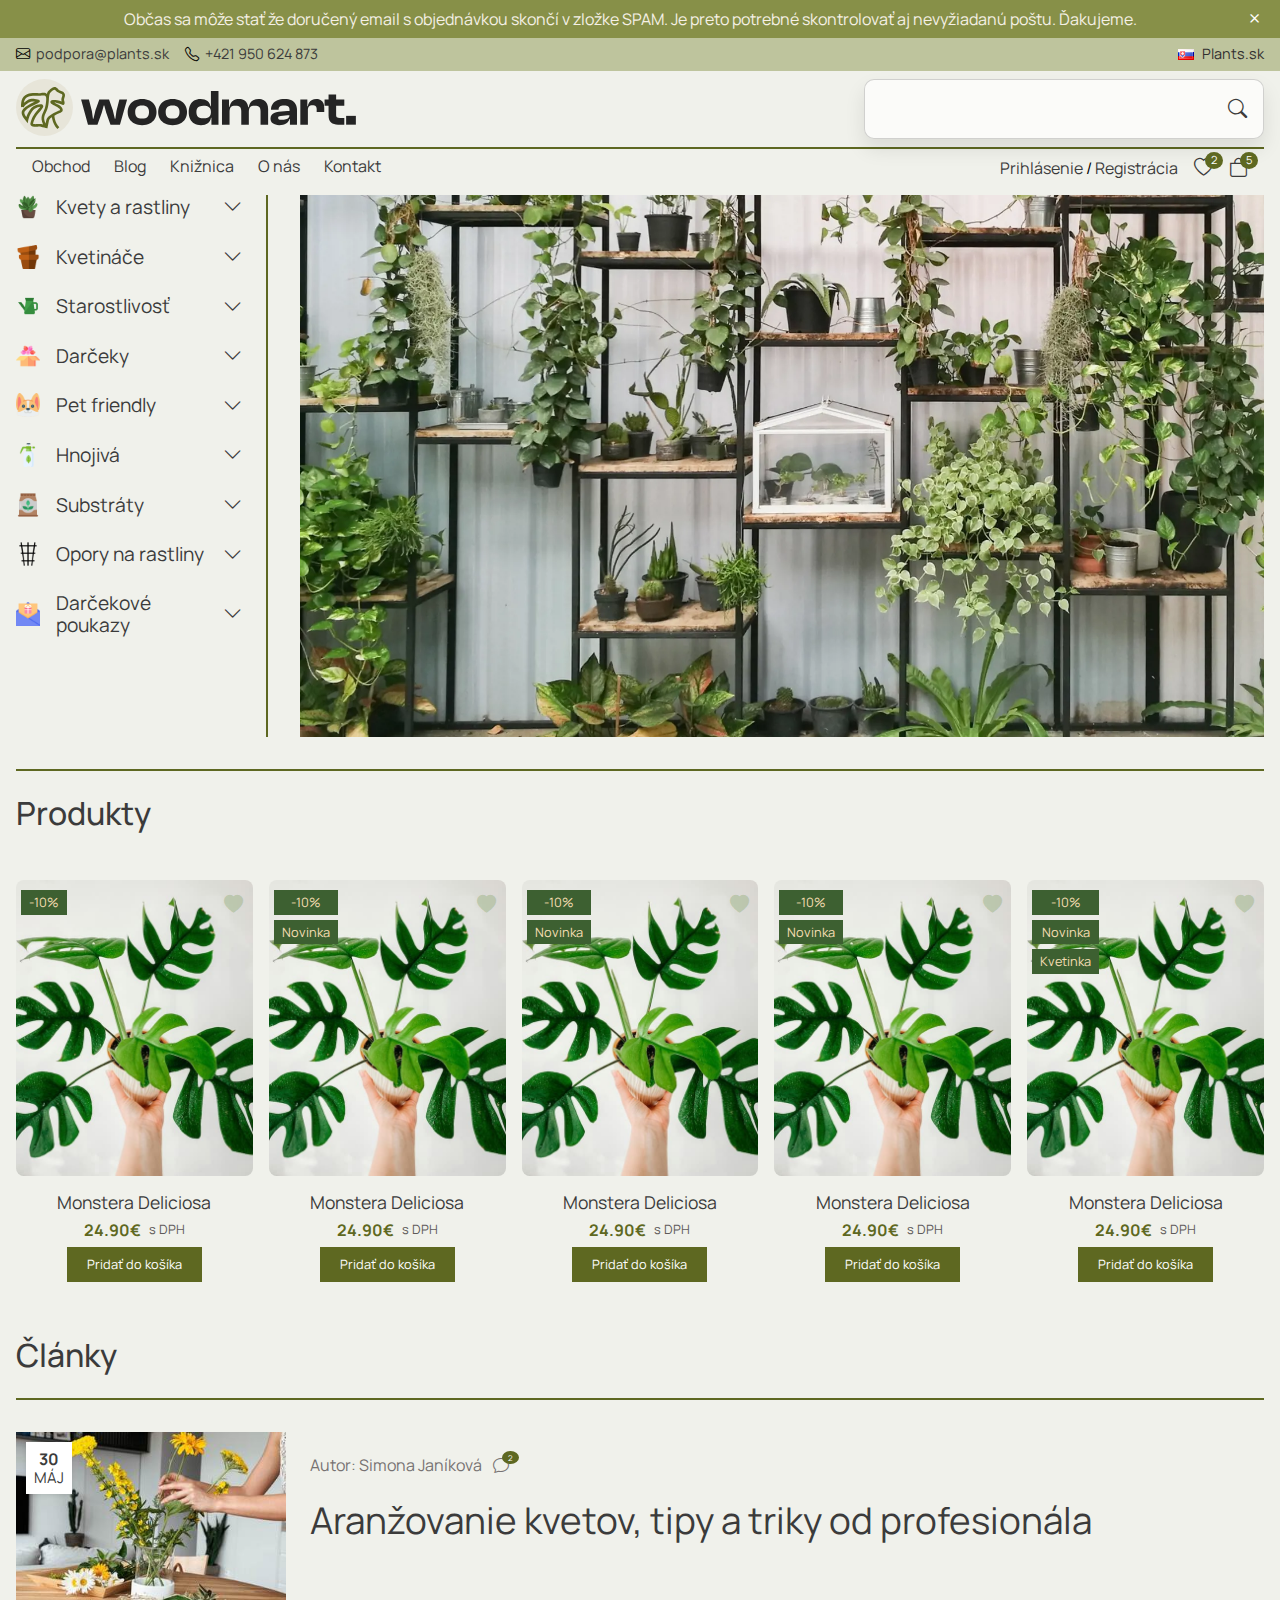
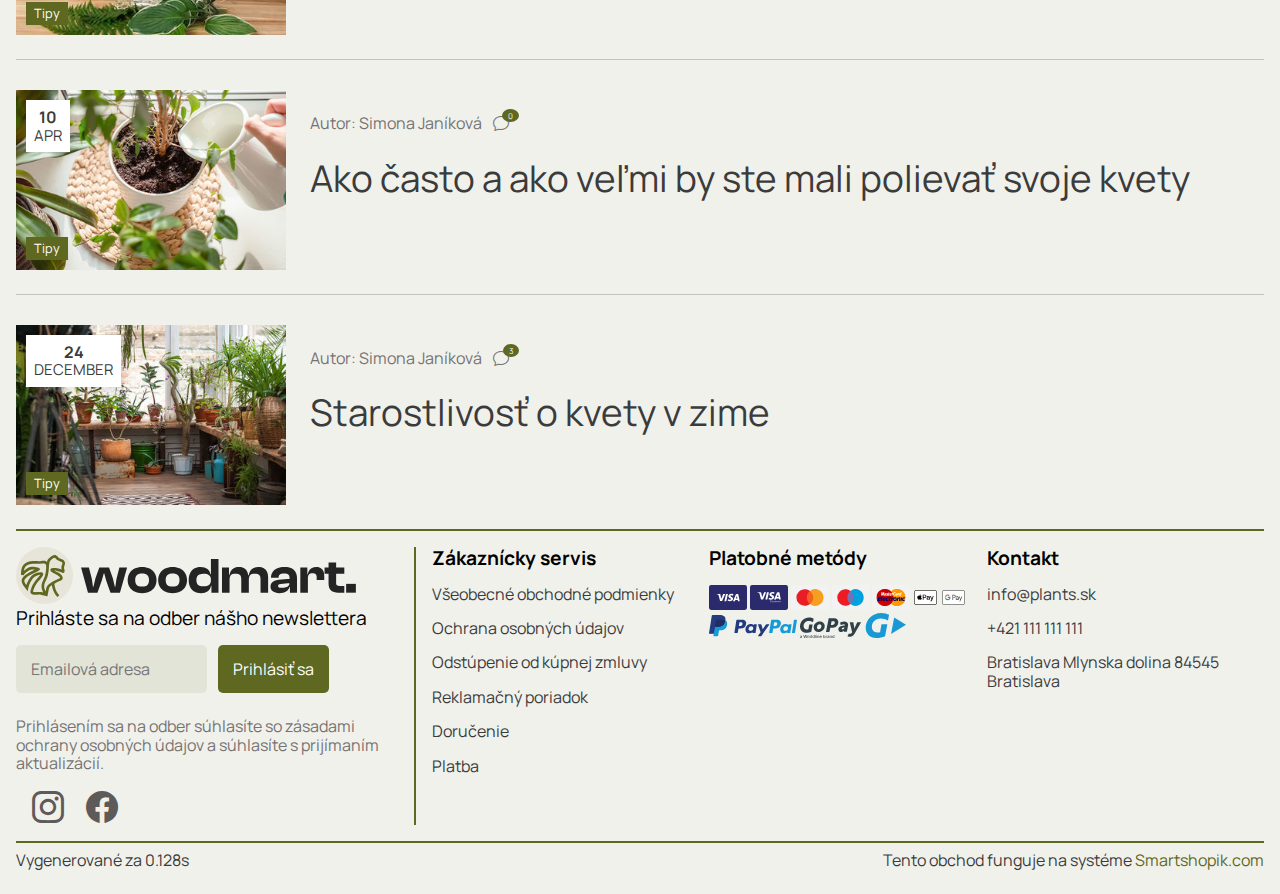
<file: index.html>
<!DOCTYPE html>
<html lang="sk">

<head>
    <meta charset="UTF-8">
    <meta name="viewport" content="width=device-width, initial-scale=1.0">
    <link rel="stylesheet" href="https://cdn.jsdelivr.net/npm/bootstrap-icons@1.11.3/font/bootstrap-icons.css">
    <link rel="stylesheet" href="style.css">
    <link rel="stylesheet" href="https://fonts.googleapis.com/css2?family=Material+Symbols+Outlined" />
    <link href="https://fonts.googleapis.com/css2?family=Manrope:wght@600&display=swap" rel="stylesheet">
    <script src="https://www.esofter.sk/assets/javascript/index.js" defer></script>
    <script src="script.js" defer></script>

    <title>Plants</title>
</head>

<body>

    <!-- FLASH MESSAGE -->

    <div class="flash-message" js-id="action#flash_message">
        <a href="#" class="flash-link">Občas sa môže stať že doručený email s objednávkou skončí v zložke SPAM. Je preto
            potrebné skontrolovať aj nevyžiadanú poštu. Ďakujeme.</a>

        <button type="button" class="close-banner-btn" js-id="action@click(remove,cache)#flash_message"
            id="closeBannerBtn">
            <i class="bi bi-x"></i>
        </button>
    </div>

    <section class="top-bar-wrapper">
        <div class="top-bar">
            <div class="container-contats">
                <div class="contact-item">
                    <i class="bi bi-envelope"></i>
                    <a href="mailto:podpora@plants.sk">podpora@plants.sk</a>
                </div>

                <div class="contact-item">
                    <i class="bi bi-telephone"></i>
                    <a href="tel:+421 950 624 873">+421 950 624 873</a>
                </div>

            </div>

            <div class="dropdown-menu-wrapper" js-id="dropdown@click#currency">
                <button type="button" class="dropdown-menu-btn">
                    <img src="images/flags/sk.png" alt="sk-flag" class="dropdown-menu-icon">
                    <span class="dropdown-menu-title">Plants.sk</span>
                </button>

                <ul class="dropdown-menu-content is-hidden" js-id="dropdown#currency">
                    <li>
                        <a class="dropdown-menu-link" href="#">
                            <img src="images/flags/sk.png" alt="Slovakia">
                            Plants.sk (EUR)
                        </a>
                    </li>
                    <li>
                        <a class="dropdown-menu-link" href="#">
                            <img src="images/flags/cz.png" alt="Czech Republic">
                            Plants.cz (CZK)
                        </a>
                    </li>
                    <li>
                        <a class="dropdown-menu-link" href="#">
                            <img src="images/flags/pl.png" alt="Poland">
                            Plants.pl (PLN)
                        </a>
                    </li>
                    <li>
                        <a class="dropdown-menu-link" href="#">
                            <img src="images/flags/eu.png" alt="Europe">
                            Plants.eu (EUR)
                        </a>
                    </li>
                    <li>
                        <a class="dropdown-menu-link" href="#">
                            <img src="images/flags/hu.png" alt="Hungaria">
                            Plants.hu (HUF)
                        </a>
                    </li>
                    <li>
                        <a class="dropdown-menu-link" href="#">
                            <img src="images/flags/de.png" alt="Deutchland">
                            Plants.de (EUR)
                        </a>
                    </li>
                </ul>
            </div>
        </div>
    </section>

    <!-- MOBILE NAV HAMBURGR -->

    <div class="container">


        <nav class="mobile-menu" id="mobileMenu">
            <div class="mobile-top">
                <ul>
                    <li><a href="flowers.html">Kvety</a></li>
                    <li><a href="#">Kvetináče</a></li>
                    <li><a href="#">Starostlivosť</a></li>
                    <li><a href="#">Darčeky</a></li>
                    <li><a href="#">Pet friendly</a></li>
                </ul>
            </div>

            <div class="mobile-bottom">
                <ul>
                    <li><a href="#">Obchod</a></li>
                    <li><a href="#">Blog</a></li>
                    <li><a href="#">Knižnica</a></li>
                    <li><a href="#">O nás</a></li>
                    <li><a href="#">Kontakt</a></li>
                </ul>
            </div>
        </nav>

        <!-- LOGO + SEARCH CONTAINER -->
        <header>
            <div class="header-top" js-id="header::sticky">
                <div class="header-top-inner">
                    <button class="hamburger" id="hamburger"><i class="bi bi-list"></i></button>
                    <a href="index.html">
                        <img src="images/plant-store-logo.svg" alt="logo" class="logo">
                    </a>
                    <div class="header-icons-mobile">

                        <a href="login.html" class="icon-btn profile-btn"><i class="bi bi-person-circle"></i></a>
                        <button type="button" class="icon-btn fav-btn">
                            <i class="bi bi-heart"></i>
                            <span class="icon-badge">2</span>
                        </button>
                        <button type="button" class="icon-btn cart-btn">
                            <i class="bi bi-bag"></i>
                            <span class="icon-badge">1</span>
                        </button>
                    </div>
                </div>

                <div class="search-container">
                    <input type="text" name="name" id="name" autocomplete="off" class="search-input" placeholder=""
                        js-id="action@load(writing_effect) ajax@input(front.search)#search"
                        data-write="Monstera Deliciosa;Mimosa Pudica;Alocasia Dragon Scale;Zamiokulkas">
                    <button class="search-btn"><i class="bi bi-search"></i></button>

                    <div class="search-result is-hidden"
                        js-id="dropdown template::front.search.products#front.search variable::front.search.products.open">
                        <a href="#" class="search-result-product">
                            <img src="images/monstera-deliciosa.jpg" alt="Monstera Deliciosa" class="search-result-img">
                            <div class="search-results-product-info">
                                <h4>Monstera Deliciosa</h4>
                                <p>4.99 €</p>
                            </div>
                        </a>

                        <a href="#" class="search-result-product">
                            <img src="images/mimosa-pudica.webp" alt="Monstera Deliciosa" class="search-result-img">
                            <div class="search-results-product-info">
                                <h4>Mimosa Pudica Sensitiva</h4>
                                <p>15.99 €</p>
                            </div>
                        </a>

                        <a href="#" class="search-result-product">
                            <img src="images/monstera-deliciosa.jpg" alt="Monstera Deliciosa" class="search-result-img">
                            <div class="search-results-product-info">
                                <h4>Monstera</h4>
                                <p>4.99</p>
                            </div>
                        </a>

                        <a href="#" class="search-result-product">
                            <img src="images/monstera-deliciosa.jpg" alt="Monstera Deliciosa" class="search-result-img">
                            <div class="search-results-product-info">
                                <h4>Monstera</h4>
                                <p>4.99</p>
                            </div>
                        </a>
                    </div>
                </div>
            </div>

            <div class="header-bottom">
                <nav class="header-nav">
                    <ul>
                        <li> <a href="">Obchod</a> </li>
                        <li> <a href="">Blog</a> </li>
                        <li> <a href="">Knižnica</a> </li>
                        <li> <a href="">O nás</a> </li>
                        <li> <a href="">Kontakt</a> </li>
                    </ul>
                </nav>

                <div class="header-icons">
                    <div class="auth-links">
                        <a class="icon-btn login-btn" href="login.html">Prihlásenie</a>
                        <span>/</span>
                        <a class="icon-btn reg-btn" href="registration.html">Registrácia</a>
                    </div>

                    <a href="login.html" class="icon-btn profile-btn"><i class="bi bi-person-circle"></i></a>

                    <button class="icon-btn fav-btn"> 
                        <i class="bi bi-heart"></i> 
                        <span class="icon-badge">2</span>
                    </button>

                    <button type="button" class="icon-btn cart-btn">
                        <i class="bi bi-bag"></i>
                        <span class="icon-badge">5</span>
                    </button>
                </div>
            </div>
        </header>




        <!-- MAIN -->

        <main class="main-section">
           <aside class="sidebar-main-page">
                <ul class="menu" js-id="menu::recursive#main">
                    <li>
                        <a href="flowers.html">
                            <span class="text-wrapper">
                                <img src="images/aside-icons/flower.png" alt="kvety" class="sidebar-icon">
                                Kvety a rastliny
                            </span>
                            <i class="bi bi-chevron-down"></i>
                        </a>

                        <ul class="is-collapse">
                            <li><a href="#"> Do tieňa</a></li>
                            <li><a href="#">Do polotieňa</a></li>
                            <li><a href="#">Na rozptýlené svetlo</a></li>
                            <li><a href="#">Na priame slnko</a></li>
                            <li><a href="#">Nenáročné na starostlivosť</a></li>
                            <li><a href="#">Ťahavé</a></li>
                        </ul>
                    </li>
                    <li>
                        <a href="pots.html">
                            <span class="text-wrapper">
                                <img src="images/aside-icons/flower-pots.png" alt="kvety" class="sidebar-icon">
                                Kvetináče
                            </span>
                            <i class="bi bi-chevron-down"></i>
                        </a>
                        <ul class="is-collapse">
                            <li><a href="#">Keramické kvetináče</a></li>
                            <li><a href="#">Plastové kvetináče</a></li>
                            <li><a href="#">Závesné kvetináče</a></li>
                            <li><a href="#">Kvetináče s podmiskou</a></li>
                            <li></li>
                        </ul>
                    </li>
                    <li>
                        <a href="#">
                            <span class="text-wrapper">
                                <img src="images/aside-icons/kettle.png" alt="starostlivosť" class="sidebar-icon">
                                Starostlivosť</span>

                            <i class="bi bi-chevron-down"></i>
                        </a>
                        <ul class="is-collapse">
                            <li><a href="#">Krhly a rozprašovače</a></li>
                            <li><a href="#">Nožnice</a></li>
                        </ul>
                    </li>
                    <li>
                        <a href="#">
                            <span class="text-wrapper"> <img src="images/aside-icons/gift.png" alt="darčeky"
                                    class="sidebar-icon">
                                Darčeky</span>

                            <i class="bi bi-chevron-down"></i>
                        </a>
                        <ul class="is-collapse">
                            <li><a href="#">Darčekové sety</a></li>
                            <li><a href="#">Dekorácie</a></li>
                        </ul>
                    </li>
                    <li>
                        <a href="#">
                            <span class="text-wrapper"> <img src="images/aside-icons/dog.png" alt="pet-friendly"
                                    class="sidebar-icon">
                                Pet friendly</span>

                            <i class="bi bi-chevron-down"></i>
                        </a>
                        <ul class="is-collapse">
                            <li><a href="#">Bezpečné hnojivá</a></li>
                            <li><a href="#">Netoxické substráty</a></li>
                        </ul>
                    </li>
                    <li>
                        <a href="#">
                            <span class="text-wrapper"><img src="images/aside-icons/fertilize.png" alt="hnojivá"
                                    class="sidebar-icon">
                                Hnojivá</span>

                            <i class="bi bi-chevron-down"></i>
                        </a>
                        <ul class="is-collapse">
                            <li><a href="#">Univerzálne hnojivá</a></li>
                            <li><a href="#">Hnojivá pre izbové rastliny</a></li>
                            <li><a href="#">Hnojivá pre balkónové rastliny</a></li>
                            <li><a href="#">Tekuté hnojivá</a></li>
                            <li><a href="#">Granulované hnojivá</a></li>
                        </ul>
                    </li>
                    <li>
                        <a href="#">
                            <span class="text-wrapper"> <img src="images/aside-icons/substrate.png" alt="substráty"
                                    class="sidebar-icon">
                                Substráty</span>

                            <i class="bi bi-chevron-down"></i>
                        </a>
                        <ul class="is-collapse">
                            <li><a href="#">Substráty pre izbové rastliny</a></li>
                            <li><a href="#">Substráty pre balkónové rastliny</a></li>
                            <li><a href="#">Špeciálne substráty</a></li>
                            <li><a href="#">Keramzit a perlit</a></li>
                        </ul>
                    </li>
                    <li>
                        <a href="#">
                            <span class="text-wrapper"> <img src="images/aside-icons/sticks.png"
                                    alt="opory na rasttliny" class="sidebar-icon">
                                Opory na rastliny</span>

                            <i class="bi bi-chevron-down"></i>
                        </a>
                        <ul class="is-collapse">
                            <li><a href="#">Kokosové tyče</a></li>
                            <li><a href="#">Dekoračné opory</a></li>
                        </ul>
                    </li>
                    <li>
                        <a href="#">
                            <span class="text-wrapper"> <img src="images/aside-icons/gift-card.png"
                                    alt="darčekové poukazy" class="sidebar-icon">
                                Darčekové poukazy</span>

                            <i class="bi bi-chevron-down"></i>
                        </a>
                        <ul class="is-collapse">
                            <li><a href="#">Darčekový poukaz 25€</a></li>
                            <li><a href="#">Darčekový poukaz 50€</a></li>
                            <li><a href="#">Darčekový poukaz 100€</a></li>
                        </ul>
                    </li>
                </ul>
            </aside>

            <section class="content">
                <img class="mainFlower" src="images/main-img.webp" alt="flower">
            </section>
        </main>
    </div>

    <!-- PRODUCTS -->

    <section class="product-section">

        <h2 class="products">Produkty</h2>

        <div class="product-slider-wrapper">

            <button class="scroll-arrow left"> <i class="bi bi-arrow-left"></i> </button>

            <div class="product-scroll">
                <article class="product-card">
                    <div class="product-img">
                        <div class="badge-wrapper">
                            <span style="background-color:  #3d6031; color:  wheat;" class="product-badge">-10%</span>
                        </div> <img src="images/monstera-deliciosa.jpg" alt="Monstera Deliciosa">
                        <button class="wishlist-icon" js-id="ajax@click(front.wishlist,toggle)#wishlist_1#loading_1"
                            data-data='{"wishlist_product_id": 1}'>
                            <i class="bi bi-heart-fill"></i>
                        </button>
                    </div>
                    <a href="#" class="product-name">Monstera Deliciosa</a>
                    <div class="product-sum">
                        <p class="product-price">24.90€</p>
                        <p class="product-dph">s DPH</p>
                    </div>
                    <button type="button" class="add-to-cart">Pridať do košíka</button>
                </article>

                <article class="product-card">
                    <div class="product-img">
                        <div class="badge-wrapper">
                            <span style="background-color:  #3d6031; color:  wheat;" class="product-badge">-10%</span>
                            <span style="background-color:  #3d6031; color:  wheat;"
                                class="product-badge">Novinka</span>
                        </div>
                        <img src="images/monstera-deliciosa.jpg" alt="Monstera Deliciosa">
                        <button class="wishlist-icon" js-id="ajax@click(front.wishlist,toggle)#wishlist_2#loading_2"
                            data-data='{"wishlist_product_id": 2}'>
                            <i class="bi bi-heart-fill"></i>
                        </button>
                    </div>
                    <a href="#" class="product-name">Monstera Deliciosa</a>
                    <div class="product-sum">
                        <p class="product-price">24.90€</p>
                        <p class="product-dph">s DPH</p>
                    </div>
                    <button type="button" class="add-to-cart">Pridať do košíka</button>
                </article>

                <article class="product-card">
                    <div class="product-img">
                        <div class="badge-wrapper">
                            <span style="background-color:  #3d6031; color:  wheat;" class="product-badge">-10%</span>
                            <span style="background-color:  #3d6031; color:  wheat;"
                                class="product-badge">Novinka</span>
                        </div>
                        <img src="images/monstera-deliciosa.jpg" alt="Monstera Deliciosa">
                        <button class="wishlist-icon" js-id="ajax@click(front.wishlist,toggle)#wishlist_3#loading_3"
                            data-data='{"wishlist_product_id": 3}'>
                            <i class="bi bi-heart-fill"></i>
                        </button>
                    </div>
                    <a href="#" class="product-name">Monstera Deliciosa</a>
                    <div class="product-sum">
                        <p class="product-price">24.90€</p>
                        <p class="product-dph">s DPH</p>
                    </div>
                    <button type="button" class="add-to-cart">Pridať do košíka</button>
                </article>

                <article class="product-card">
                    <div class="product-img">
                        <div class="badge-wrapper">
                            <span style="background-color:  #3d6031; color:  wheat;" class="product-badge">-10%</span>
                            <span style="background-color:  #3d6031; color:  wheat;"
                                class="product-badge">Novinka</span>
                        </div>
                        <img src="images/monstera-deliciosa.jpg" alt="Monstera Deliciosa">
                        <button class="wishlist-icon" js-id="ajax@click(front.wishlist,toggle)#wishlist_4#loading_4"
                            data-data='{"wishlist_product_id": 4}'>
                            <i class="bi bi-heart-fill"></i>
                        </button>

                    </div>
                    <a href="#" class="product-name">Monstera Deliciosa</a>
                    <div class="product-sum">
                        <p class="product-price">24.90€</p>
                        <p class="product-dph">s DPH</p>
                    </div>
                    <button type="button" class="add-to-cart">Pridať do košíka</button>
                </article>

                <article class="product-card">
                    <div class="product-img">
                        <div class="badge-wrapper">
                            <span style="background-color:  #3d6031; color:  wheat;" class="product-badge">-10%</span>
                            <span style="background-color:  #3d6031; color:  wheat;"
                                class="product-badge">Novinka</span>
                            <span style="background-color:  #3d6031; color:  wheat;"
                                class="product-badge">Kvetinka</span>
                        </div>
                        <img src="images/monstera-deliciosa.jpg" alt="Monstera Deliciosa">
                        <button class="wishlist-icon" js-id="ajax@click(front.wishlist,toggle)#wishlist_5#loading_5"
                            data-data='{"wishlist_product_id": 5}'>
                            <i class="bi bi-heart-fill"></i>

                        </button>
                    </div>
                    <a href="#" class="product-name">Monstera Deliciosa</a>
                    <div class="product-sum">
                        <p class="product-price">24.90€</p>
                        <p class="product-dph">s DPH</p>
                    </div>
                    <button type="button" class="add-to-cart">Pridať do košíka</button>
                </article>

                <article class="product-card">
                    <div class="product-img">
                        <div class="badge-wrapper">
                            <span style="background-color:  #3d6031; color:  wheat;" class="product-badge">-10%</span>
                            <span style="background-color:  #3d6031; color:  wheat;"
                                class="product-badge">Novinka</span>
                        </div>
                        <img src="images/monstera-deliciosa.jpg" alt="Monstera Deliciosa">
                        <button class="wishlist-icon" js-id="ajax@click(front.wishlist,toggle)#wishlist_6#loading_6"
                            data-data='{"wishlist_product_id": 6}'>
                            <i class="bi bi-heart-fill"></i>

                        </button>
                    </div>
                    <h3 class="product-name">Monstera Deliciosa</h3>
                    <div class="product-sum">
                        <p class="product-price">24.90€</p>
                        <p class="product-dph">s DPH</p>
                    </div>
                    <button type="button" class="add-to-cart">Pridať do košíka</button>
                </article>
            </div>

            <button class="scroll-arrow right"> <i class="bi bi-arrow-right"></i> </button>

        </div>
    </section>

    <!-- ARTICLES -->

    <section class="our-articles">

        <h2 class="articles-title">Články</h2>

        <div class="articles-container">
            <article class="article-card">
                <div class="article-wrapper">
                    <a href="article-img.html"> <img src="images/articles/arrangement.jpg" alt="arrangement"> </a>
                    <a href="#" class="article-tag"> Tipy </a>
                    <p class="article-date" data-day="30" data-month="MÁJ"></p>
                </div>


                <div class="article-info">
                    <div class="article-meta">
                        <a href="#" class="article-author">Autor: Simona Janíková</a>
                        <a href="#" class="article-comment">
                            <i class="bi bi-chat"></i>
                            <span class="comment-count">2</span>
                        </a>
                    </div>

                    <a href="article-text.html" class="article-content"> Aranžovanie kvetov, tipy a triky od
                        profesionála </a>
            </article>

            <article class="article-card">
                <div class="article-wrapper">
                    <a href="#"> <img src="images/articles/watering.jpg" alt="watering"> </a>
                    <a href="#" class="article-tag"> Tipy </a>
                    <p class="article-date" data-day="10" data-month="APR"></p>
                </div>


                <div class="article-info">
                    <div class="article-meta">
                        <a href="#" class="article-author">Autor: Simona Janíková</a>
                        <a href="#" class="article-comment">
                            <i class="bi bi-chat"></i>
                            <span class="comment-count">0</span>
                        </a>
                    </div>

                    <a href="#" class="article-content"> Ako často a ako veľmi by ste mali polievať svoje kvety </a>
                </div>
            </article>


            <article class="article-card">
                <div class="article-wrapper">
                    <a href="#"> <img src="images/articles/winter-plants.jpg" alt="winter-caring"> </a>
                    <a href="#" class="article-tag"> Tipy </a>
                    <p class="article-date" data-day="24" data-month="DECEMBER"></p>
                </div>


                <div class="article-info">
                    <div class="article-meta">
                        <a href="#" class="article-author">Autor: Simona Janíková</a>
                        <a href="#" class="article-comment">
                            <i class="bi bi-chat"></i>
                            <span class="comment-count">3</span>
                        </a>
                    </div>

                    <a href="#" class="article-content"> Starostlivosť o kvety v zime </a>
                </div>
            </article>

        </div>
    </section>


    <!-- FOOTER -->

    <div class="container">
        <footer>
            <div class="footer-content">
                <section class="footer-sub">
                    <img src="images/plant-store-logo.svg" alt="logo">
                    <p class="newsletter-txt">Prihláste sa na odber nášho newslettera</p>

                    <div class="newsletter-reg">
                        <input type="email" placeholder="Emailová adresa" name="footer-email" id="footer-email">
                        <button class="footer-btn">Prihlásiť sa</button>
                    </div>


                    <p class="newsletter-agree">Prihlásením sa na odber súhlasíte so zásadami ochrany osobných údajov a
                        súhlasíte s prijímaním aktualizácií.</p>

                    <div class="footer-social">
                        <a href="#"> <i class="bi bi-instagram"></i> </a>
                        <a href="#"> <i class="bi bi-facebook"></i> </a>
                    </div>
                </section>

                <section class="footer-links">
                    <div class="footer-shop">
                        <p class="footer-heading">Zákaznícky servis</p>
                        <ul>
                            <li>
                                <a href="#">Všeobecné obchodné podmienky</a>
                            </li>
                            <li>
                                <a href="#">Ochrana osobných údajov</a>
                            </li>
                            <li>
                                <a href="#">Odstúpenie od kúpnej zmluvy</a>
                            </li>
                            <li>
                                <a href="#">Reklamačný poriadok</a>
                            </li>
                            <li>
                                <a href="#">Doručenie</a>
                            </li>
                            <li>
                                <a href="#">Platba</a>
                            </li>
                        </ul>
                    </div>

                    <div class="payment-methods">
                        <p class="footer-heading">Platobné metódy</p>
                        <img src="images/payment-methods/visa.svg" alt="visa">
                        <img src="images/payment-methods/visa_electron.svg" alt="visa-electron">
                        <img src="images/payment-methods/mastercard.svg" alt="mastercard">
                        <img src="images/payment-methods/maestro.svg" alt="maestro">
                        <img src="images/payment-methods/mastercard_electronic.svg" alt="mastercard-electronic">
                        <img src="images/payment-methods/apple_pay.svg" alt="apple-pay">
                        <img src="images/payment-methods/google_pay.svg" alt="google-pay">
                        <img src="images/payment-methods/paypal.svg" alt="paypal">
                        <img src="images/payment-methods/gopay.svg" alt="gopay">
                    </div>

                    <div class="footer-contact">
                        <p class="footer-heading">Kontakt</p>
                        <ul>
                            <li>
                                <a href="mailto:info@plants.sk">info@plants.sk</a>
                            </li>
                            <li>
                                <a href="tel:+421111111111">+421 111 111 111</a>
                            </li>
                            <li>
                                Bratislava Mlynska dolina 84545 Bratislava
                            </li>
                        </ul>
                    </div>
                </section>
            </div>

            <section class="footer-bottom">
                <div>
                    <p>Vygenerované za 0.128s</p>
                </div>
                <div>
                    <p>Tento obchod funguje na systéme <a href="#">Smartshopik.com</a> </p>
                </div>
            </section>
        </footer>
    </div>


</body>

</html>
</file>
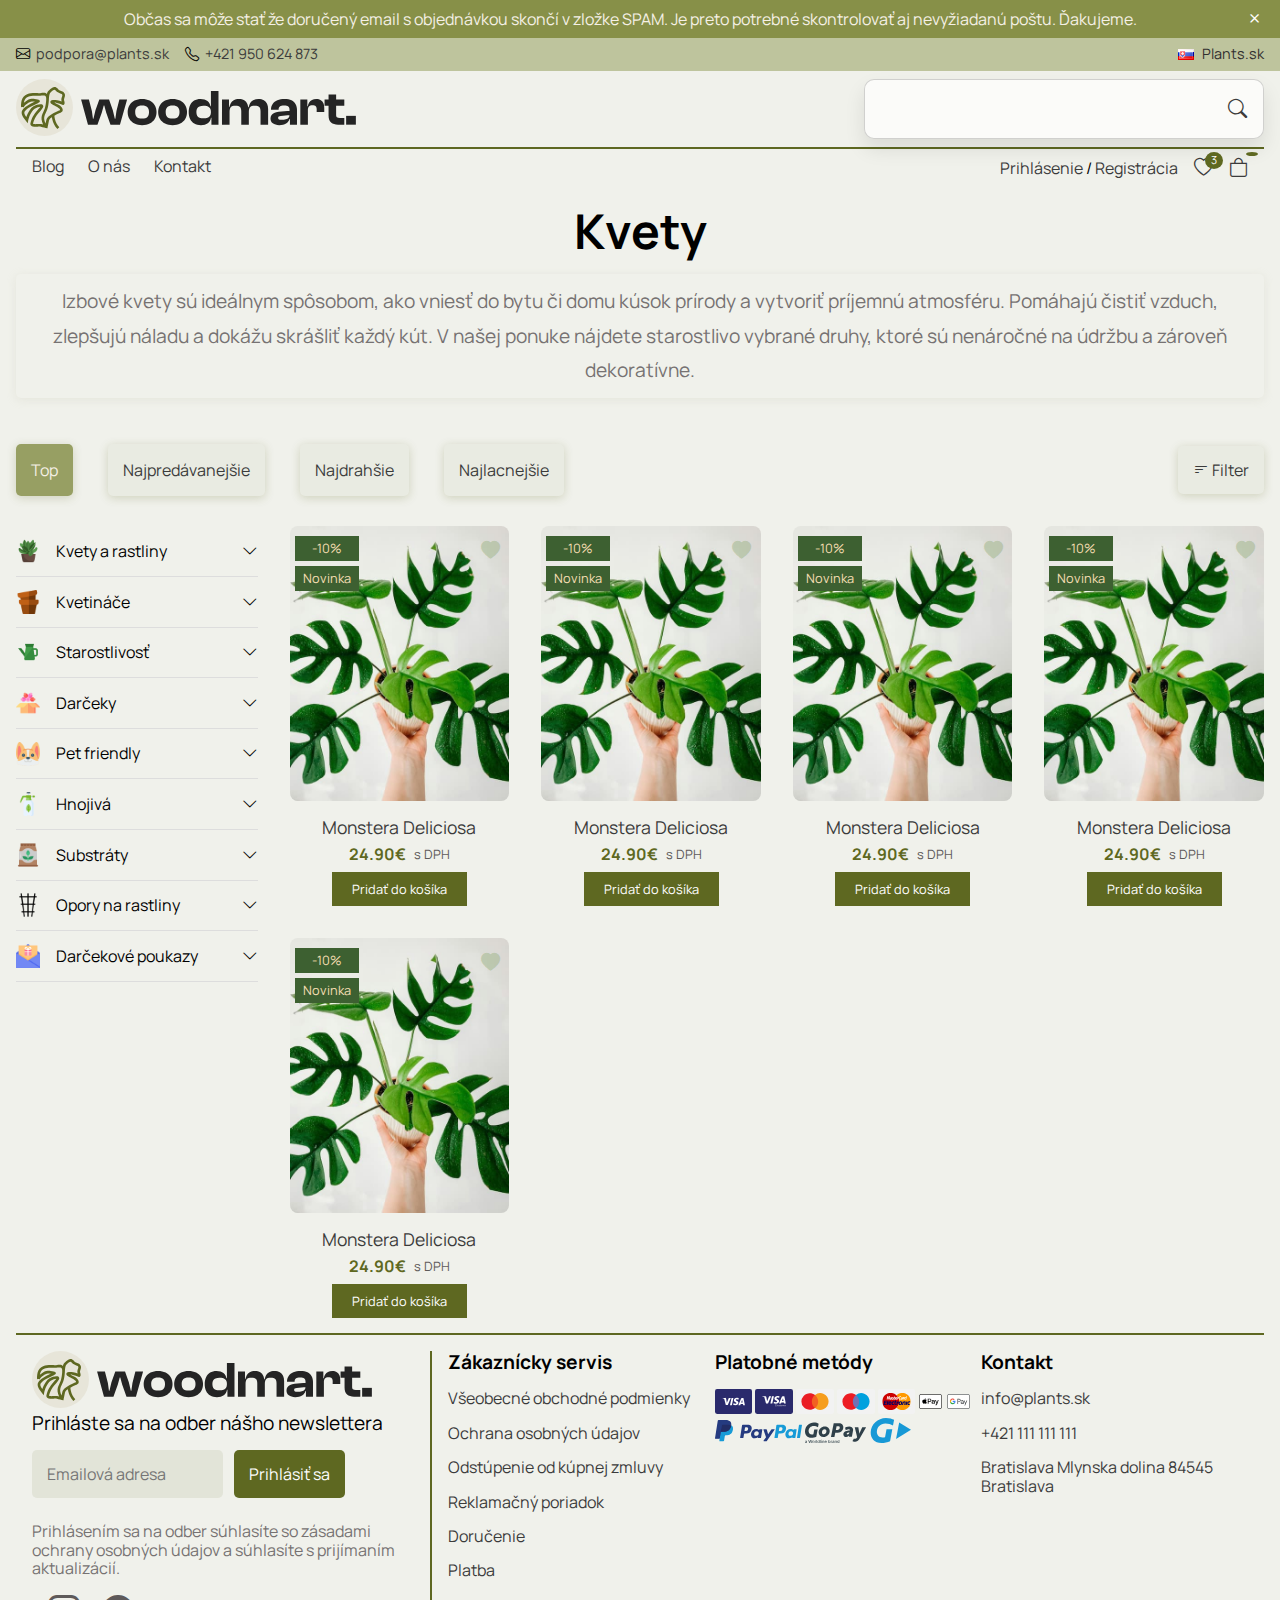
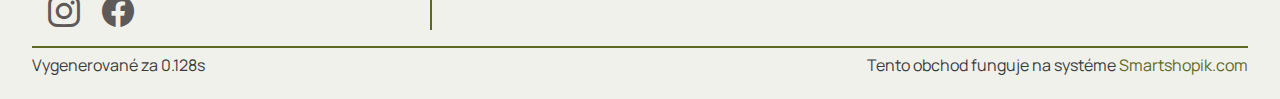
<file: flowers.html>
<!DOCTYPE html>
<html lang="en">

<head>
    <meta charset="UTF-8">
    <meta name="viewport" content="width=device-width, initial-scale=1.0">

    <link rel="stylesheet" href="style.css">
    <link rel="stylesheet" href="https://fonts.googleapis.com/css2?family=Material+Symbols+Outlined" />
    <link href="https://fonts.googleapis.com/css2?family=Manrope:wght@600&display=swap" rel="stylesheet">
    <link rel="stylesheet" href="https://cdn.jsdelivr.net/npm/bootstrap-icons@1.11.3/font/bootstrap-icons.css">
    <script src="https://www.esofter.sk/assets/javascript/index.js" defer></script>
    <script src="script.js" defer></script>

    <title>Plants</title>
</head>

<body>

    <!-- FLASH MESSAGE -->

    <div class="flash-message" js-id="action#flash_message">
        <a href="#" class="flash-link">Občas sa môže stať že doručený email s objednávkou skončí v zložke SPAM. Je preto
            potrebné skontrolovať aj nevyžiadanú poštu. Ďakujeme.</a>

        <button type="button" class="close-banner-btn" js-id="action@click(remove,cache)#flash_message"
            id="closeBannerBtn">
            <i class="bi bi-x"></i>
        </button>
    </div>

    <section class="top-bar-wrapper">
        <div class="top-bar">
            <div class="container-contats">
                <div class="contact-item">
                    <i class="bi bi-envelope"></i>
                    <a href="mailto:podpora@plants.sk">podpora@plants.sk</a>
                </div>

                <div class="contact-item">
                    <i class="bi bi-telephone"></i>
                    <a href="tel:+421 950 624 873">+421 950 624 873</a>
                </div>

            </div>

            <div class="dropdown-menu-wrapper" js-id="dropdown@click#currency">
                <button type="button" class="dropdown-menu-btn">
                    <img src="images/flags/sk.png" alt="sk-flag" class="dropdown-menu-icon">
                    <span class="dropdown-menu-title">Plants.sk</span>
                </button>

                <ul class="dropdown-menu-content is-hidden" js-id="dropdown#currency">
                    <li>
                        <a class="dropdown-menu-link" href="#">
                            <img src="images/flags/sk.png" alt="Slovakia">
                            Plants.sk (EUR)
                        </a>
                    </li>
                    <li>
                        <a class="dropdown-menu-link" href="#">
                            <img src="images/flags/cz.png" alt="Czech Republic">
                            Plants.cz (CZK)
                        </a>
                    </li>
                    <li>
                        <a class="dropdown-menu-link" href="#">
                            <img src="images/flags/pl.png" alt="Poland">
                            Plants.pl (PLN)
                        </a>
                    </li>
                    <li>
                        <a class="dropdown-menu-link" href="#">
                            <img src="images/flags/eu.png" alt="Europe">
                            Plants.eu (EUR)
                        </a>
                    </li>
                    <li>
                        <a class="dropdown-menu-link" href="#">
                            <img src="images/flags/hu.png" alt="Hungaria">
                            Plants.hu (HUF)
                        </a>
                    </li>
                    <li>
                        <a class="dropdown-menu-link" href="#">
                            <img src="images/flags/de.png" alt="Deutchland">
                            Plants.de (EUR)
                        </a>
                    </li>
                </ul>
            </div>
        </div>
    </section>

    <!-- MOBILE NAV HAMBURGR -->

    <div class="container">

        <div class="overlay"></div>

        <nav class="mobile-menu" id="mobileMenu">
            <div class="mobile-top">
                <h3 class="hamb-menu-title">Menu</h3>
                <ul class="menu-hamburger" js-id="menu::recursive#main">
                    <li>
                        <a href="#">
                            <span class="text-wrapper">
                                <img src="images/aside-icons/flower.png" alt="kvety" class="sidebar-icon">
                                Kvety a rastliny
                            </span>
                            <i class="bi bi-chevron-down"></i>
                        </a>
                        <ul class="is-collapse">
                            <li><a href="#"> Do tieňa</a></li>
                            <li><a href="#">Do polotieňa</a></li>
                            <li><a href="#">Na rozptýlené svetlo</a></li>
                            <li><a href="#">Na priame slnko</a></li>
                            <li><a href="#">Nenáročné na starostlivosť</a></li>
                            <li><a href="#">Ťahavé</a></li>
                        </ul>
                    </li>
                    <li>
                        <a href="pots.html">
                            <span class="text-wrapper">
                                <img src="images/aside-icons/flower-pots.png" alt="kvety" class="sidebar-icon">
                                Kvetináče
                            </span>
                            <i class="bi bi-chevron-down"></i>
                        </a>
                        <ul class="is-collapse">
                            <li><a href="#">Keramické kvetináče</a></li>
                            <li><a href="#">Plastové kvetináče</a></li>
                            <li><a href="#">Závesné kvetináče</a></li>
                            <li><a href="#">Kvetináče s podmiskou</a></li>
                        </ul>
                    </li>
                    <li>
                        <a href="#">
                            <span class="text-wrapper"> <img src="images/aside-icons/kettle.png" alt="starostlivosť"
                                    class="sidebar-icon">
                                Starostlivosť</span>

                            <i class="bi bi-chevron-down"></i>
                        </a>
                        <ul class="is-collapse">
                            <li><a href="#">Krhly a rozprašovače</a></li>
                            <li><a href="#">Nožnice</a></li>
                        </ul>
                    </li>
                    <li>
                        <a href="#">
                            <span class="text-wrapper"> <img src="images/aside-icons/gift.png" alt="darčeky"
                                    class="sidebar-icon">
                                Darčeky</span>

                            <i class="bi bi-chevron-down"></i>
                        </a>
                        <ul class="is-collapse">
                            <li><a href="#">Darčekové sety</a></li>
                            <li><a href="#">Dekorácie</a></li>
                        </ul>
                    </li>
                    <li>
                        <a href="#">
                            <span class="text-wrapper"> <img src="images/aside-icons/dog.png" alt="pet-friendly"
                                    class="sidebar-icon">
                                Pet friendly</span>

                            <i class="bi bi-chevron-down"></i>
                        </a>
                        <ul class="is-collapse">
                            <li><a href="#">Bezpečné hnojivá</a></li>
                            <li><a href="#">Netoxické substráty</a></li>
                        </ul>
                    </li>
                    <li>
                        <a href="#">
                            <span class="text-wrapper"><img src="images/aside-icons/fertilize.png" alt="hnojivá"
                                    class="sidebar-icon">
                                Hnojivá</span>

                            <i class="bi bi-chevron-down"></i>
                        </a>
                        <ul class="is-collapse">
                            <li><a href="#">Univerzálne hnojivá</a></li>
                            <li><a href="#">Hnojivá pre izbové rastliny</a></li>
                            <li><a href="#">Hnojivá pre balkónové rastliny</a></li>
                            <li><a href="#">Tekuté hnojivá</a></li>
                            <li><a href="#">Granulované hnojivá</a></li>
                        </ul>
                    </li>
                    <li>
                        <a href="#">
                            <span class="text-wrapper"> <img src="images/aside-icons/substrate.png" alt="substráty"
                                    class="sidebar-icon">
                                Substráty</span>

                            <i class="bi bi-chevron-down"></i>
                        </a>
                        <ul class="is-collapse">
                            <li><a href="#">Substráty pre izbové rastliny</a></li>
                            <li><a href="#">Substráty pre balkónové rastliny</a></li>
                            <li><a href="#">Špeciálne substráty</a></li>
                            <li><a href="#">Keramzit a perlit</a></li>
                        </ul>
                    </li>
                    <li>
                        <a href="#">
                            <span class="text-wrapper"> <img src="images/aside-icons/sticks.png"
                                    alt="opory na rasttliny" class="sidebar-icon">
                                Opory na rastliny</span>

                            <i class="bi bi-chevron-down"></i>
                        </a>
                        <ul class="is-collapse">
                            <li><a href="#">Kokosové tyče</a></li>
                            <li><a href="#">Dekoračné opory</a></li>
                        </ul>
                    </li>
                    <li>
                        <a href="#">
                            <span class="text-wrapper"> <img src="images/aside-icons/gift-card.png"
                                    alt="darčekové poukazy" class="sidebar-icon">
                                Darčekové poukazy</span>

                            <i class="bi bi-chevron-down"></i>
                        </a>
                        <ul class="is-collapse">
                            <li><a href="#">Darčekový poukaz 25€</a></li>
                            <li><a href="#">Darčekový poukaz 50€</a></li>
                            <li><a href="#">Darčekový poukaz 100€</a></li>
                        </ul>
                    </li>
                </ul>
            </div>

            <div class="mobile-bottom">
                <ul>
                    <li><a href="#">Obchod</a></li>
                    <li><a href="#">Blog</a></li>
                    <li><a href="#">Knižnica</a></li>
                    <li><a href="#">O nás</a></li>
                    <li><a href="#">Kontakt</a></li>
                </ul>
            </div>
        </nav>

        <!-- LOGO + SEARCH CONTAINER + HAMBURGER -->
        <header>
            <div class="header-top" js-id="header::sticky">
                <div class="header-top-inner">
                    <button class="hamburger" id="hamburger" type="button"><i class="bi bi-list"></i>
                        <span class="hamburger-describe">
                            Menu
                        </span>
                    </button>
                    <a href="index.html">
                        <img src="images/plant-store-logo.svg" alt="logo" class="logo">
                    </a>
                    <div class="header-icons-mobile">

                        <a href="login.html" class="icon-btn profile-btn"><i class="bi bi-person-circle"></i></a>
                        <button type="button" class="icon-btn fav-btn">
                            <i class="bi bi-heart"></i>
                            <span class="icon-badge">1</span>
                        </button>
                        <button type="button" class="icon-btn cart-btn">
                            <i class="bi bi-bag"></i>
                            <span class="icon-badge">2</span>
                        </button>
                    </div>
                </div>

                <div class="search-container">
                    <input type="text" name="name" id="name" autocomplete="off" class="search-input" placeholder=""
                        js-id="action@load(writing_effect) ajax@input(front.search)#search"
                        data-write="Monstera Deliciosa;Mimosa Pudica;Alocasia Dragon Scale;Zamiokulkas">
                    <button class="search-btn"><i class="bi bi-search"></i></button>

                    <div class="search-result is-hidden"
                        js-id="dropdown template::front.search.products#front.search variable::front.search.products.open">
                        <a href="#" class="search-result-product">
                            <img src="images/monstera-deliciosa.jpg" alt="Monstera Deliciosa" class="search-result-img">
                            <div class="search-results-product-info">
                                <h4>Monstera Deliciosa</h4>
                                <p>4.99 €</p>
                            </div>
                        </a>

                        <a href="#" class="search-result-product">
                            <img src="images/mimosa-pudica.webp" alt="Monstera Deliciosa" class="search-result-img">
                            <div class="search-results-product-info">
                                <h4>Mimosa Pudica Sensitiva</h4>
                                <p>15.99 €</p>
                            </div>
                        </a>

                        <a href="#" class="search-result-product">
                            <img src="images/monstera-deliciosa.jpg" alt="Monstera Deliciosa" class="search-result-img">
                            <div class="search-results-product-info">
                                <h4>Monstera</h4>
                                <p>4.99</p>
                            </div>
                        </a>

                        <a href="#" class="search-result-product">
                            <img src="images/monstera-deliciosa.jpg" alt="Monstera Deliciosa" class="search-result-img">
                            <div class="search-results-product-info">
                                <h4>Monstera</h4>
                                <p>4.99</p>
                            </div>
                        </a>
                    </div>
                </div>
            </div>

            <div class="header-bottom">
                <nav class="header-nav">
                    <ul>
                        <li> <a href="">Blog</a> </li>
                        <li> <a href="">O nás</a> </li>
                        <li> <a href="">Kontakt</a> </li>
                    </ul>
                </nav>

                <div class="header-icons">
                    <div class="auth-links">
                        <a class="icon-btn login-btn" href="login.html">Prihlásenie</a>
                        <span>/</span>
                        <a class="icon-btn reg-btn" href="registration.html">Registrácia</a>
                    </div>

                    <a href="login.html" class="icon-btn profile-btn"><i class="bi bi-person-circle"></i></a>

                    <button type="button" class="icon-btn fav-btn"> 
                        <i class="bi bi-heart"></i> 
                        <span class="icon-badge">3</span>
                    </button>

                    <button type="button" class="icon-btn cart-btn">
                        <i class="bi bi-bag"></i>
                        <span class="icon-badge"></span>
                    </button>
                </div>
            </div>
        </header>

        <!-- MAIN -->

        <main>
            <h3>Kvety</h3>

            <p class="flowers-description">Izbové kvety sú ideálnym spôsobom, ako vniesť do bytu či domu kúsok prírody a
                vytvoriť príjemnú atmosféru. Pomáhajú čistiť vzduch, zlepšujú náladu a dokážu skrášliť každý kút. V
                našej ponuke nájdete starostlivo vybrané druhy, ktoré sú nenáročné na údržbu a zároveň dekoratívne.</p>


            <div class="filter-wrapper">
                <div class="filter-options">
                    <a href="#">Top</a>
                    <a href="#">Najpredávanejšie</a>
                    <a href="#">Najdrahšie</a>
                    <a href="#">Najlacnejšie</a>
                </div>


                <div class="filter-dropdown checkbox-filter">
                    <button class="filter-btn" type="button">
                        <i class="bi bi-filter-left"></i>
                        <span>Filter</span>
                    </button>

                    <div class="filter-menu">
                        <ul>
                            <li>
                                <input type="checkbox" id="value-01" name="param[01]" value="01">
                                <label for="value-01">Moznost 02251515151515151511</label>
                            </li>
                            <li>
                                <input type="checkbox" id="value-02" name="param-[02]" value="02">
                                <label for="value-02">Moznost 2</label>
                            </li>
                            <li>
                                <input type="checkbox" id="value-03" name="param-[03]" value="03">
                                <label for="value-03">Moznost 3</label>
                            </li>
                        </ul>
                    </div>

                </div>


                <div class="filter-dropdown sort-dropdown-mobile">
                    <button class="filter-btn" type="button">
                        <i class="bi bi-filter-left"></i>
                        <span>Top</span>
                    </button>

                    <div class="filter-menu">
                        <ul>
                            <li>
                                <a href="Top"></a>
                            </li>
                            <li>
                                <a href="Najpredávanejšie"></a>
                            </li>
                            <li>
                                <a href="Najdrahšie"></a>
                            </li>
                            <li>
                                <a href="Najlacnejšie"></a>
                            </li>
                        </ul>
                    </div>
                </div>
            </div>
        </main>

        <section class="products-layout">

            <aside class="sidebar-subpage">
                <ul class="menu" js-id="menu::recursive#main">
                    <li>
                        <a href="#">
                            <span class="text-wrapper">
                                <img src="images/aside-icons/flower.png" alt="kvety" class="sidebar-icon">
                                Kvety a rastliny
                            </span>
                             <i class="bi bi-chevron-down"></i>
                        </a>
                        <ul class="is-collapse">
                            <li><a href="#"> Do tieňa</a></li>
                            <li><a href="#">Do polotieňa</a></li>
                            <li><a href="#">Na rozptýlené svetlo</a></li>
                            <li><a href="#">Na priame slnko</a></li>
                            <li><a href="#">Nenáročné na starostlivosť</a></li>
                            <li><a href="#">Ťahavé</a></li>
                        </ul>
                    </li>
                    <li>
                        <a href="pots.html">
                            <span class="text-wrapper">
                                <img src="images/aside-icons/flower-pots.png" alt="kvety" class="sidebar-icon">
                                Kvetináče
                            </span>
                            <i class="bi bi-chevron-down"></i>
                        </a>
                        <ul class="is-collapse">
                            <li><a href="#">Keramické kvetináče</a></li>
                            <li><a href="#">Plastové kvetináče</a></li>
                            <li><a href="#">Závesné kvetináče</a></li>
                            <li><a href="#">Kvetináče s podmiskou</a></li>
                            <li></li>
                        </ul>
                    </li>
                    <li>
                        <a href="#">
                            <span class="text-wrapper">
                                <img src="images/aside-icons/kettle.png" alt="starostlivosť" class="sidebar-icon">
                                Starostlivosť
                            </span>
                            <i class="bi bi-chevron-down"></i>
                        </a>
                        <ul class="is-collapse">
                            <li><a href="#">Krhly a rozprašovače</a></li>
                            <li><a href="#">Nožnice</a></li>
                        </ul>
                    </li>
                    <li>
                        <a href="#">
                            <span class="text-wrapper"> <img src="images/aside-icons/gift.png" alt="darčeky"
                                    class="sidebar-icon">
                                Darčeky</span>

                            <i class="bi bi-chevron-down"></i>
                        </a>
                        <ul class="is-collapse">
                            <li><a href="#">Darčekové sety</a></li>
                            <li><a href="#">Dekorácie</a></li>
                        </ul>
                    </li>
                    <li>
                        <a href="#">
                            <span class="text-wrapper"> <img src="images/aside-icons/dog.png" alt="pet-friendly"
                                    class="sidebar-icon">
                                Pet friendly</span>

                            <i class="bi bi-chevron-down"></i>
                        </a>
                        <ul class="is-collapse">
                            <li><a href="#">Bezpečné hnojivá</a></li>
                            <li><a href="#">Netoxické substráty</a></li>
                        </ul>
                    </li>
                    <li>
                        <a href="#">
                            <span class="text-wrapper"><img src="images/aside-icons/fertilize.png" alt="hnojivá"
                                    class="sidebar-icon">
                                Hnojivá</span>

                            <i class="bi bi-chevron-down"></i>
                        </a>
                        <ul class="is-collapse">
                            <li><a href="#">Univerzálne hnojivá</a></li>
                            <li><a href="#">Hnojivá pre izbové rastliny</a></li>
                            <li><a href="#">Hnojivá pre balkónové rastliny</a></li>
                            <li><a href="#">Tekuté hnojivá</a></li>
                            <li><a href="#">Granulované hnojivá</a></li>
                        </ul>
                    </li>
                    <li>
                        <a href="#">
                            <span class="text-wrapper"> <img src="images/aside-icons/substrate.png" alt="substráty"
                                    class="sidebar-icon">
                                Substráty</span>

                            <i class="bi bi-chevron-down"></i>
                        </a>
                        <ul class="is-collapse">
                            <li><a href="#">Substráty pre izbové rastliny</a></li>
                            <li><a href="#">Substráty pre balkónové rastliny</a></li>
                            <li><a href="#">Špeciálne substráty</a></li>
                            <li><a href="#">Keramzit a perlit</a></li>
                        </ul>
                    </li>
                    <li>
                        <a href="#">
                            <span class="text-wrapper"> <img src="images/aside-icons/sticks.png"
                                    alt="opory na rasttliny" class="sidebar-icon">
                                Opory na rastliny</span>

                            <i class="bi bi-chevron-down"></i>
                        </a>
                        <ul class="is-collapse">
                            <li><a href="#">Kokosové tyče</a></li>
                            <li><a href="#">Dekoračné opory</a></li>
                        </ul>
                    </li>
                    <li>
                        <a href="#">
                            <span class="text-wrapper"> <img src="images/aside-icons/gift-card.png"
                                    alt="darčekové poukazy" class="sidebar-icon">
                                Darčekové poukazy</span>

                            <i class="bi bi-chevron-down"></i>
                        </a>
                        <ul class="is-collapse">
                            <li><a href="#">Darčekový poukaz 25€</a></li>
                            <li><a href="#">Darčekový poukaz 50€</a></li>
                            <li><a href="#">Darčekový poukaz 100€</a></li>
                        </ul>
                    </li>
                </ul>
            </aside>


            <div class="articles-grid">
                <article class="product-card">
                    <div class="product-img">
                        <div class="badge-wrapper">
                            <span style="background-color:  #3d6031; color:  wheat;" class="product-badge">-10%</span>
                            <span style="background-color:  #3d6031; color:  wheat;"
                                class="product-badge">Novinka</span>
                        </div>
                        <img src="images/monstera-deliciosa.jpg" alt="Monstera Deliciosa">
                        <button class="wishlist-icon" js-id="ajax@click(front.wishlist,toggle)#wishlist_1#loading_1"
                            data-data='{"wishlist_product_id": 1}'>
                            <i class="bi bi-heart-fill"></i>
                        </button>
                    </div>
                    <a href="#" class="product-name">Monstera Deliciosa</a>
                    <div class="product-sum">
                        <p class="product-price">24.90€</p>
                        <p class="product-dph">s DPH</p>
                    </div>
                    <button type="button" class="add-to-cart">Pridať do košíka</button>
                </article>

                <article class="product-card">
                    <div class="product-img">
                        <div class="badge-wrapper">
                            <span style="background-color:  #3d6031; color:  wheat;" class="product-badge">-10%</span>
                            <span style="background-color:  #3d6031; color:  wheat;"
                                class="product-badge">Novinka</span>
                        </div>
                        <img src="images/monstera-deliciosa.jpg" alt="Monstera Deliciosa">
                        <button class="wishlist-icon" js-id="ajax@click(front.wishlist,toggle)#wishlist_2#loading_2"
                            data-data='{"wishlist_product_id": 2}'>
                            <i class="bi bi-heart-fill"></i>
                        </button>
                    </div>
                    <a href="#" class="product-name">Monstera Deliciosa</a>
                    <div class="product-sum">
                        <p class="product-price">24.90€</p>
                        <p class="product-dph">s DPH</p>
                    </div>
                    <button type="button" class="add-to-cart">Pridať do košíka</button>
                </article>

                <article class="product-card">
                    <div class="product-img">
                        <div class="badge-wrapper">
                            <span style="background-color:  #3d6031; color:  wheat;" class="product-badge">-10%</span>
                            <span style="background-color:  #3d6031; color:  wheat;"
                                class="product-badge">Novinka</span>
                        </div>
                        <img src="images/monstera-deliciosa.jpg" alt="Monstera Deliciosa">
                        <button class="wishlist-icon" js-id="ajax@click(front.wishlist,toggle)#wishlist_3#loading_3"
                            data-data='{"wishlist_product_id": 3}'>
                            <i class="bi bi-heart-fill"></i>
                        </button>
                    </div>
                    <a href="#" class="product-name">Monstera Deliciosa</a>
                    <div class="product-sum">
                        <p class="product-price">24.90€</p>
                        <p class="product-dph">s DPH</p>
                    </div>
                    <button type="button" class="add-to-cart">Pridať do košíka</button>
                </article>

                <article class="product-card">
                    <div class="product-img">
                        <div class="badge-wrapper">
                            <span style="background-color:  #3d6031; color:  wheat;" class="product-badge">-10%</span>
                            <span style="background-color:  #3d6031; color:  wheat;"
                                class="product-badge">Novinka</span>
                        </div>
                        <img src="images/monstera-deliciosa.jpg" alt="Monstera Deliciosa">
                        <button class="wishlist-icon" js-id="ajax@click(front.wishlist,toggle)#wishlist_4#loading_4"
                            data-data='{"wishlist_product_id": 4}'>
                            <i class="bi bi-heart-fill"></i>
                        </button>
                    </div>
                    <a href="#" class="product-name">Monstera Deliciosa</a>
                    <div class="product-sum">
                        <p class="product-price">24.90€</p>
                        <p class="product-dph">s DPH</p>
                    </div>
                    <button type="button" class="add-to-cart">Pridať do košíka</button>
                </article>

                <article class="product-card">
                    <div class="product-img">
                        <div class="badge-wrapper">
                            <span style="background-color:  #3d6031; color:  wheat;" class="product-badge">-10%</span>
                            <span style="background-color:  #3d6031; color:  wheat;"
                                class="product-badge">Novinka</span>
                        </div>
                        <img src="images/monstera-deliciosa.jpg" alt="Monstera Deliciosa">
                        <button class="wishlist-icon" js-id="ajax@click(front.wishlist,toggle)#wishlist_5#loading_5"
                            data-data='{"wishlist_product_id": 5}'>
                            <i class="bi bi-heart-fill"></i>
                        </button>
                    </div>
                    <a href="#" class="product-name">Monstera Deliciosa</a>
                    <div class="product-sum">
                        <p class="product-price">24.90€</p>
                        <p class="product-dph">s DPH</p>
                    </div>
                    <button type="button" class="add-to-cart">Pridať do košíka</button>
                </article>
            </div>

        </section>


        <!-- FOOTER -->

        <div class="container">
            <footer>
                <div class="footer-content">
                    <section class="footer-sub">
                        <img src="images/plant-store-logo.svg" alt="logo">
                        <p class="newsletter-txt">Prihláste sa na odber nášho newslettera</p>

                        <div class="newsletter-reg">
                            <input type="email" placeholder="Emailová adresa" name="footer-email" id="footer-email">
                            <button class="footer-btn">Prihlásiť sa</button>
                        </div>


                        <p class="newsletter-agree">Prihlásením sa na odber súhlasíte so zásadami ochrany osobných
                            údajov a
                            súhlasíte s prijímaním aktualizácií.</p>

                        <div class="footer-social">
                            <a href="#"> <i class="bi bi-instagram"></i> </a>
                            <a href="#"> <i class="bi bi-facebook"></i> </a>
                        </div>
                    </section>

                    <section class="footer-links">
                        <div class="footer-shop">
                            <p class="footer-heading">Zákaznícky servis</p>
                            <ul>
                                <li>
                                    <a href="#">Všeobecné obchodné podmienky</a>
                                </li>
                                <li>
                                    <a href="#">Ochrana osobných údajov</a>
                                </li>
                                <li>
                                    <a href="#">Odstúpenie od kúpnej zmluvy</a>
                                </li>
                                <li>
                                    <a href="#">Reklamačný poriadok</a>
                                </li>
                                <li>
                                    <a href="#">Doručenie</a>
                                </li>
                                <li>
                                    <a href="#">Platba</a>
                                </li>
                            </ul>
                        </div>

                        <div class="payment-methods">
                            <p class="footer-heading">Platobné metódy</p>
                            <img src="images/payment-methods/visa.svg" alt="visa">
                            <img src="images/payment-methods/visa_electron.svg" alt="visa-electron">
                            <img src="images/payment-methods/mastercard.svg" alt="mastercard">
                            <img src="images/payment-methods/maestro.svg" alt="maestro">
                            <img src="images/payment-methods/mastercard_electronic.svg" alt="mastercard-electronic">
                            <img src="images/payment-methods/apple_pay.svg" alt="apple-pay">
                            <img src="images/payment-methods/google_pay.svg" alt="google-pay">
                            <img src="images/payment-methods/paypal.svg" alt="paypal">
                            <img src="images/payment-methods/gopay.svg" alt="gopay">
                        </div>

                        <div class="footer-contact">
                            <p class="footer-heading">Kontakt</p>
                            <ul>
                                <li>
                                    <a href="mailto:info@plants.sk">info@plants.sk</a>
                                </li>
                                <li>
                                    <a href="tel:+421111111111">+421 111 111 111</a>
                                </li>
                                <li>
                                    Bratislava Mlynska dolina 84545 Bratislava
                                </li>
                            </ul>
                        </div>
                    </section>
                </div>

                <section class="footer-bottom">
                    <div>
                        <p>Vygenerované za 0.128s</p>
                    </div>
                    <div>
                        <p>Tento obchod funguje na systéme <a href="#">Smartshopik.com</a> </p>
                    </div>
                </section>
            </footer>
        </div>


</body>

</html>
</file>
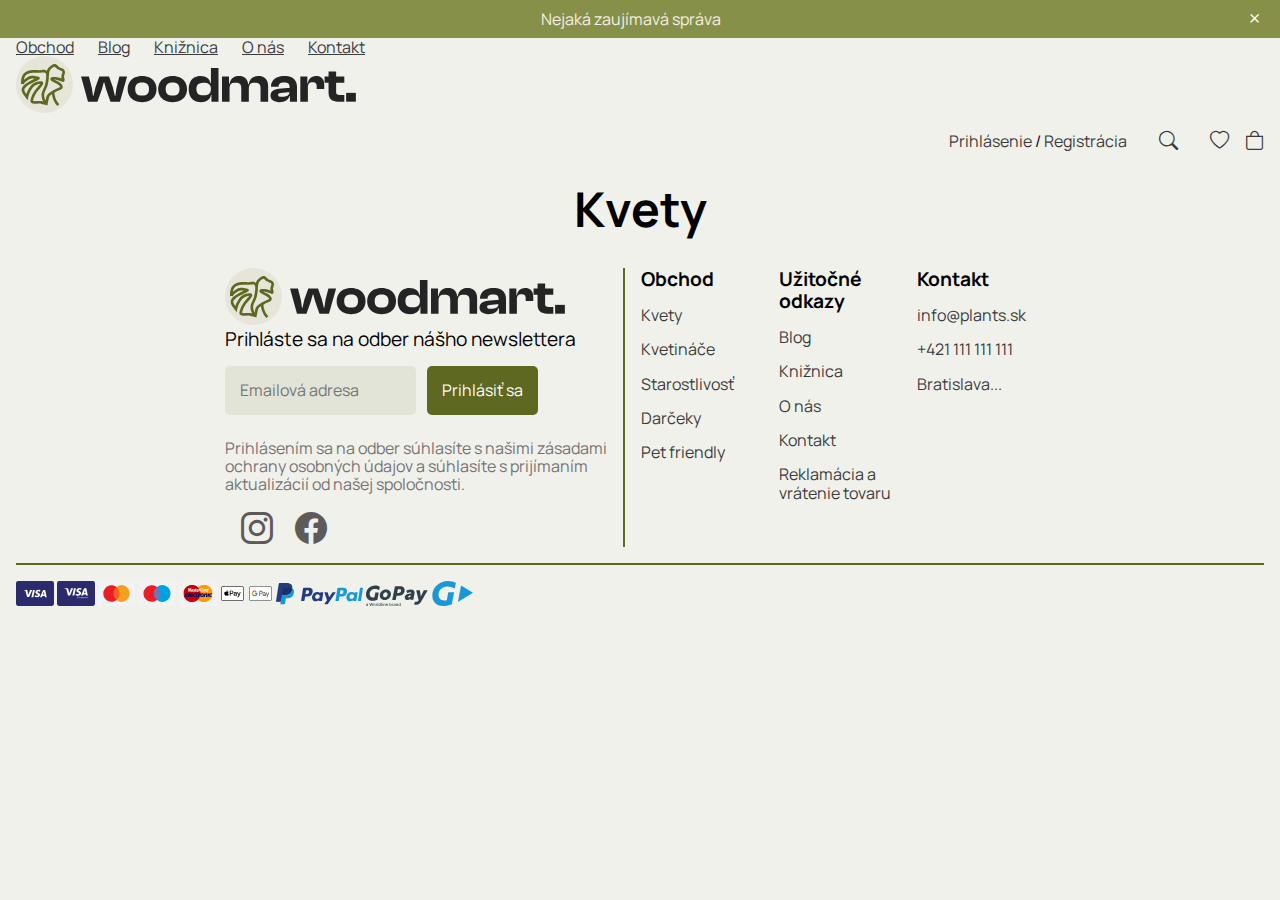
<file: kvety.html>
<!DOCTYPE html>
<html lang="en">
<head>
    <meta charset="UTF-8">
    <meta name="viewport" content="width=device-width, initial-scale=1.0">

    <link rel="stylesheet" href="style.css">
    <link rel="stylesheet" href="https://fonts.googleapis.com/css2?family=Material+Symbols+Outlined" />
    <link href="https://fonts.googleapis.com/css2?family=Manrope:wght@600&display=swap" rel="stylesheet">
    <link rel="stylesheet" href="https://cdn.jsdelivr.net/npm/bootstrap-icons@1.11.3/font/bootstrap-icons.css">

    <script src="script.js" defer></script>

    <title>Plants</title>
</head>
<body>

<!-- FLASH MESSAGE -->

    <div class="flash-message">
        <a href="#" class="flash-link">Nejaká zaujímavá správa</a>

        <button class="close-banner-btn" id="closeBannerBtn">
            <i class="bi bi-x"></i>
        </button>
    </div>

    <!-- MOBILE NAV HAMBURGER -->

    <div class="container">

    <header>
        <button class="hamburger" id="hamburger"><i class="bi bi-list"></i></button>

        <nav class="mobile-menu" id="mobileMenu">
            <div class="mobile-top">
                <ul>
                    <li><a href="#">Kvety</a></li>
                    <li><a href="#">Kvetináče</a></li>
                    <li><a href="#">Starostlivosť</a></li>
                    <li><a href="#">Darčeky</a></li>
                    <li><a href="#">Pet friendly</a></li>
                </ul>
            </div>

            <div class="mobile-bottom">
                <ul>
                    <li><a href="#">Obchod</a></li>
                    <li><a href="#">Blog</a></li>
                    <li><a href="#">Knižnica</a></li>
                    <li><a href="#">O nás</a></li>
                    <li><a href="#">Kontakt</a></li>
                </ul>
            </div>
        </nav>       

    <!-- DESKTOP NAV -->   

        <nav class="header-left">
            <ul>
                <li> <a href="">Obchod</a> </li>
                <li> <a href="">Blog</a> </li>
                <li> <a href="">Knižnica</a> </li>
                <li> <a href="">O nás</a> </li>
                <li> <a href="">Kontakt</a> </li>
            </ul>
        </nav>


        <a href="index.html">
            <img src="images/plant-store-logo.svg" alt="logo" class="logo">
        </a>

        <div class="header-icons">
            <div class="auth-links">
                <a class="icon-btn login-btn" href="login.html">Prihlásenie</a>
                <span>/</span>
                <a class="icon-btn reg-btn" href="registration.html">Registrácia</a>
            </div>

            <a href="login.html" class="icon-btn profile-btn"><i class="bi bi-person-circle"></i></a>

            <button class="icon-btn search-btn"> <i class="bi bi-search"></i> </button>

            <button class="icon-btn fav-btn"> <i class="bi bi-heart"></i> </button>

            <button class="icon-btn cart-btn"> <i class="bi bi-bag"></i> </button>
        </div>
    </header>

    <main>
        <h3>Kvety</h3>
    </main>
    


    <!-- FOOTER -->

    <footer>
        <div class="footer-content">
            <section class="footer-sub">
                <img src="images/plant-store-logo.svg" alt="logo">
                <p class="newsletter-txt">Prihláste sa na odber nášho newslettera</p>

                <input type="email" placeholder="Emailová adresa" name="footer-email" id="footer-email">
                <button class="footer-btn">Prihlásiť sa</button>

                <p class="newsletter-agree">Prihlásením sa na odber súhlasíte s našimi zásadami ochrany osobných údajov a súhlasíte s prijímaním aktualizácií od našej spoločnosti.</p>
            
                <div class="footer-social">
                    <a href="#"> <i class="bi bi-instagram"></i> </a>
                    <a href="#"> <i class="bi bi-facebook"></i> </a>
                </div>
            </section>

        <section class="footer-links">
            <div class="footer-shop">
                <p class="footer-heading">Obchod</p>
                <ul>
                    <li>
                        <a href="#">Kvety</a>
                    </li>
                    <li>
                        <a href="#">Kvetináče</a>
                    </li>
                    <li>
                        <a href="#">Starostlivosť</a>
                    </li>
                    <li>
                        <a href="#">Darčeky</a>
                    </li>
                    <li>
                        <a href="#">Pet friendly</a>
                    </li>
                </ul>
            </div>

            <div class="footer-useful-links">
                <p class="footer-heading">Užitočné odkazy</p>
                <ul>
                    <li>
                        <a href="#">Blog</a>
                    </li>
                    <li>
                        <a href="#">Knižnica</a>
                    </li>
                    <li>
                        <a href="#">O nás</a>
                    </li>
                    <li>
                        <a href="#">Kontakt</a>
                    </li>
                    <li>
                        <a href="#">Reklamácia a vrátenie tovaru</a>
                    </li>
                </ul>
            </div>

            <div class="footer-contact">
                <p class="footer-heading">Kontakt</p>
                <ul>
                    <li>
                        <a href="mailto:info@plants.sk">info@plants.sk</a>
                    </li>
                    <li>
                        <a href="tel:+421111111111">+421 111 111 111</a>
                    </li>
                    <li>
                        Bratislava...
                    </li>
                </ul>
            </div>
        </section>
        </div>

    </footer>

        <section class="payment-methods">

                <img src="images/visa.svg" alt="visa">
                <img src="images/visa_electron.svg" alt="visa-electron">
                <img src="images/mastercard.svg" alt="mastercard">
                <img src="images/maestro.svg" alt="maestro">
                <img src="images/mastercard_electronic.svg" alt="mastercard-electronic">
                <img src="images/apple_pay.svg" alt="apple-pay">
                <img src="images/google_pay.svg" alt="google-pay">
                <img src="images/paypal.svg" alt="paypal">
                <img src="images/gopay.svg" alt="gopay">

        </section>

    
</body>
</html>
</file>
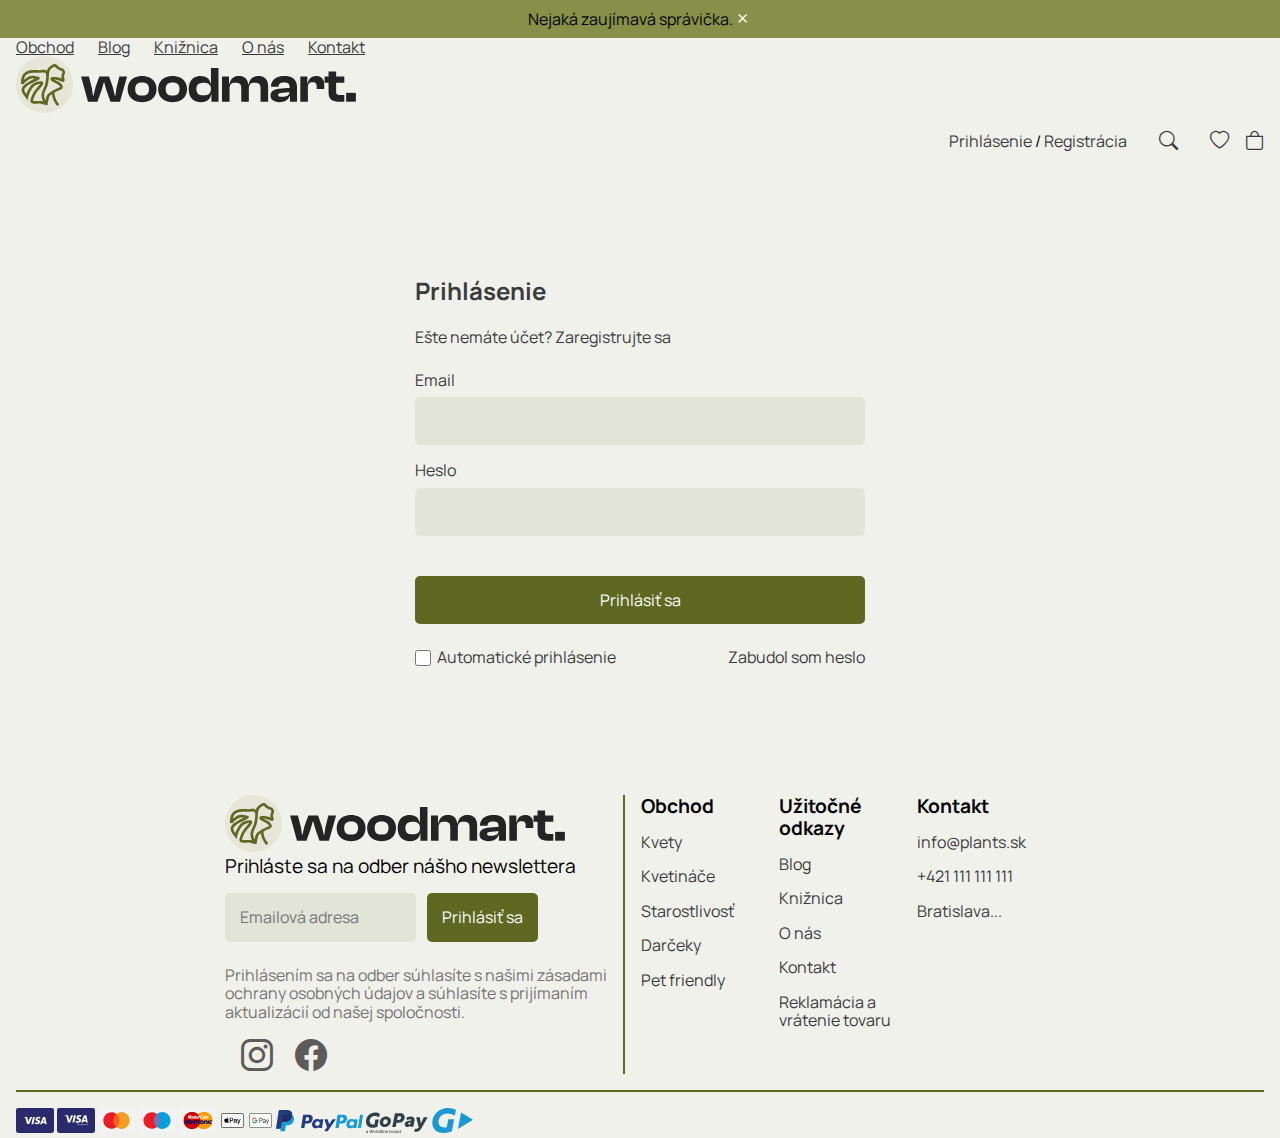
<file: login.html>
<!DOCTYPE html>
<html lang="en">
<head>
    <meta charset="UTF-8">
    <meta name="viewport" content="width=device-width, initial-scale=1.0">

    <link rel="stylesheet" href="style.css">
    <link rel="stylesheet" href="https://fonts.googleapis.com/css2?family=Material+Symbols+Outlined" />
    <link href="https://fonts.googleapis.com/css2?family=Manrope:wght@600&display=swap" rel="stylesheet">
    <link rel="stylesheet" href="https://cdn.jsdelivr.net/npm/bootstrap-icons@1.11.3/font/bootstrap-icons.css">

    <script src="script.js" defer></script>

    <title>Plants</title>

</head>
<body>

<!-- HEADER -->

    <div class="flash-message">
        <p>Nejaká zaujímavá správička.</p>

        <button class="close-banner-btn" id="closeBannerBtn">
            <i class="bi bi-x"></i>
        </button>
    </div>

    <!-- MOBILE NAV HAMBURGER -->

    <div class="container">

    <header>
        <button class="hamburger" id="hamburger"><i class="bi bi-list"></i></button>

        <nav class="mobile-menu" id="mobileMenu">
            <div class="mobile-top">
                <ul>
                    <li><a href="#">Kvety</a></li>
                    <li><a href="#">Kvetináče</a></li>
                    <li><a href="#">Starostlivosť</a></li>
                    <li><a href="#">Darčeky</a></li>
                    <li><a href="#">Pet friendly</a></li>
                </ul>
            </div>

            <div class="mobile-bottom">
                <ul>
                    <li><a href="#">Obchod</a></li>
                    <li><a href="#">Blog</a></li>
                    <li><a href="#">Knižnica</a></li>
                    <li><a href="#">O nás</a></li>
                    <li><a href="#">Kontakt</a></li>
                </ul>
            </div>
        </nav>       

    <!-- DESKTOP NAV -->   

        <nav class="header-left">
            <ul>
                <li> <a href="">Obchod</a> </li>
                <li> <a href="">Blog</a> </li>
                <li> <a href="">Knižnica</a> </li>
                <li> <a href="">O nás</a> </li>
                <li> <a href="">Kontakt</a> </li>
            </ul>
        </nav>

        <a href="index.html">
            <img src="images/plant-store-logo.svg" alt="logo" class="logo">
        </a>

        <div class="header-icons">
            <div class="auth-links">
                <a class="icon-btn login-btn" href="login.html">Prihlásenie</a>
                <span>/</span>
                <a class="icon-btn reg-btn" href="registration.html">Registrácia</a>
            </div>

            <a href="login.html" class="icon-btn profile-btn"><i class="bi bi-person-circle"></i></a>

            <button class="icon-btn search-btn"> <i class="bi bi-search"></i> </button>

            <button class="icon-btn fav-btn"> <i class="bi bi-heart"></i> </button>

            <button class="icon-btn cart-btn"> <i class="bi bi-bag"></i> </button>
        </div>
    </header>

<!-- FORM LOGIN -->

<main>
    <section class="login-form">
        <h2 class="login-title">Prihlásenie</h2>

        <p>Ešte nemáte účet? 
            <a href="registration.html" class="reg-link">Zaregistrujte sa</a>
        </p>

        <form action="#" method="post">
             <div class="is-required">
                <label for="username-login">Email</label> 
                <input type="email" name="username-login" id="username" required>
                

                <label for="password-login">Heslo</label>
                <input type="password" name="password-login" id="password-login" required>
            </div>  

            <input type="submit" value="Prihlásiť sa" id="login-form-btn" class="reg-form-submit" >

            <div class="form-options">
                <div class="checkbox-wrapper">
                    <input type="checkbox" id="remember-me">
                    <label for="remember-me">Automatické prihlásenie</label>
                </div>

                <a href="reset-password.html" class="form-forgot">Zabudol som heslo</a>
            </div>
        </form>
    </section>
</main>

    <!-- FOOTER -->

    <footer>
        <div class="footer-content">
                    <section class="footer-sub">
            <img src="images/plant-store-logo.svg" alt="logo">
            <p class="newsletter-txt">Prihláste sa na odber nášho newslettera</p>

            <input type="email" placeholder="Emailová adresa" name="footer-email" id="footer-email">
            <button class="footer-btn">Prihlásiť sa</button>

            <p class="newsletter-agree">Prihlásením sa na odber súhlasíte s našimi zásadami ochrany osobných údajov a súhlasíte s prijímaním aktualizácií od našej spoločnosti.</p>
            
            <div class="footer-social">
                <a href=""> <i class="bi bi-instagram"></i> </a>
                <a href=""> <i class="bi bi-facebook"></i> </a>
            </div>
        </section>

        <section class="footer-links">
            <div class="footer-shop">
                <p class="footer-heading">Obchod</p>
                <ul>
                    <li>
                        <a href="">Kvety</a>
                    </li>
                    <li>
                        <a href="">Kvetináče</a>
                    </li>
                    <li>
                        <a href="">Starostlivosť</a>
                    </li>
                    <li>
                        <a href="">Darčeky</a>
                    </li>
                    <li>
                        <a href="">Pet friendly</a>
                    </li>
                </ul>
            </div>

            <div class="footer-useful-links">
                <p class="footer-heading">Užitočné odkazy</p>
                <ul>
                    <li>
                        <a href="">Blog</a>
                    </li>
                    <li>
                        <a href="">Knižnica</a>
                    </li>
                    <li>
                        <a href="">O nás</a>
                    </li>
                    <li>
                        <a href="">Kontakt</a>
                    </li>
                    <li>
                        <a href="">Reklamácia a vrátenie tovaru</a>
                    </li>
                </ul>
            </div>

            <div class="footer-contact">
                <p class="footer-heading">Kontakt</p>
                <ul>
                    <li>
                        <a href="mailto:info@plants.sk">info@plants.sk</a>
                    </li>
                    <li>
                        <a href="tel:+421111111111">+421 111 111 111</a>
                    </li>
                    <li>
                        Bratislava...
                    </li>
                </ul>
            </div>
        </section>
        </div>

    </footer>

        <section class="payment-methods">

                <img src="images/visa.svg" alt="visa">
                <img src="images/visa_electron.svg" alt="visa-electron">
                <img src="images/mastercard.svg" alt="mastercard">
                <img src="images/maestro.svg" alt="maestro">
                <img src="images/mastercard_electronic.svg" alt="mastercard-electronic">
                <img src="images/apple_pay.svg" alt="apple-pay">
                <img src="images/google_pay.svg" alt="google-pay">
                <img src="images/paypal.svg" alt="paypal">
                <img src="images/gopay.svg" alt="gopay">

        </section>


</body>
</html>
</file>
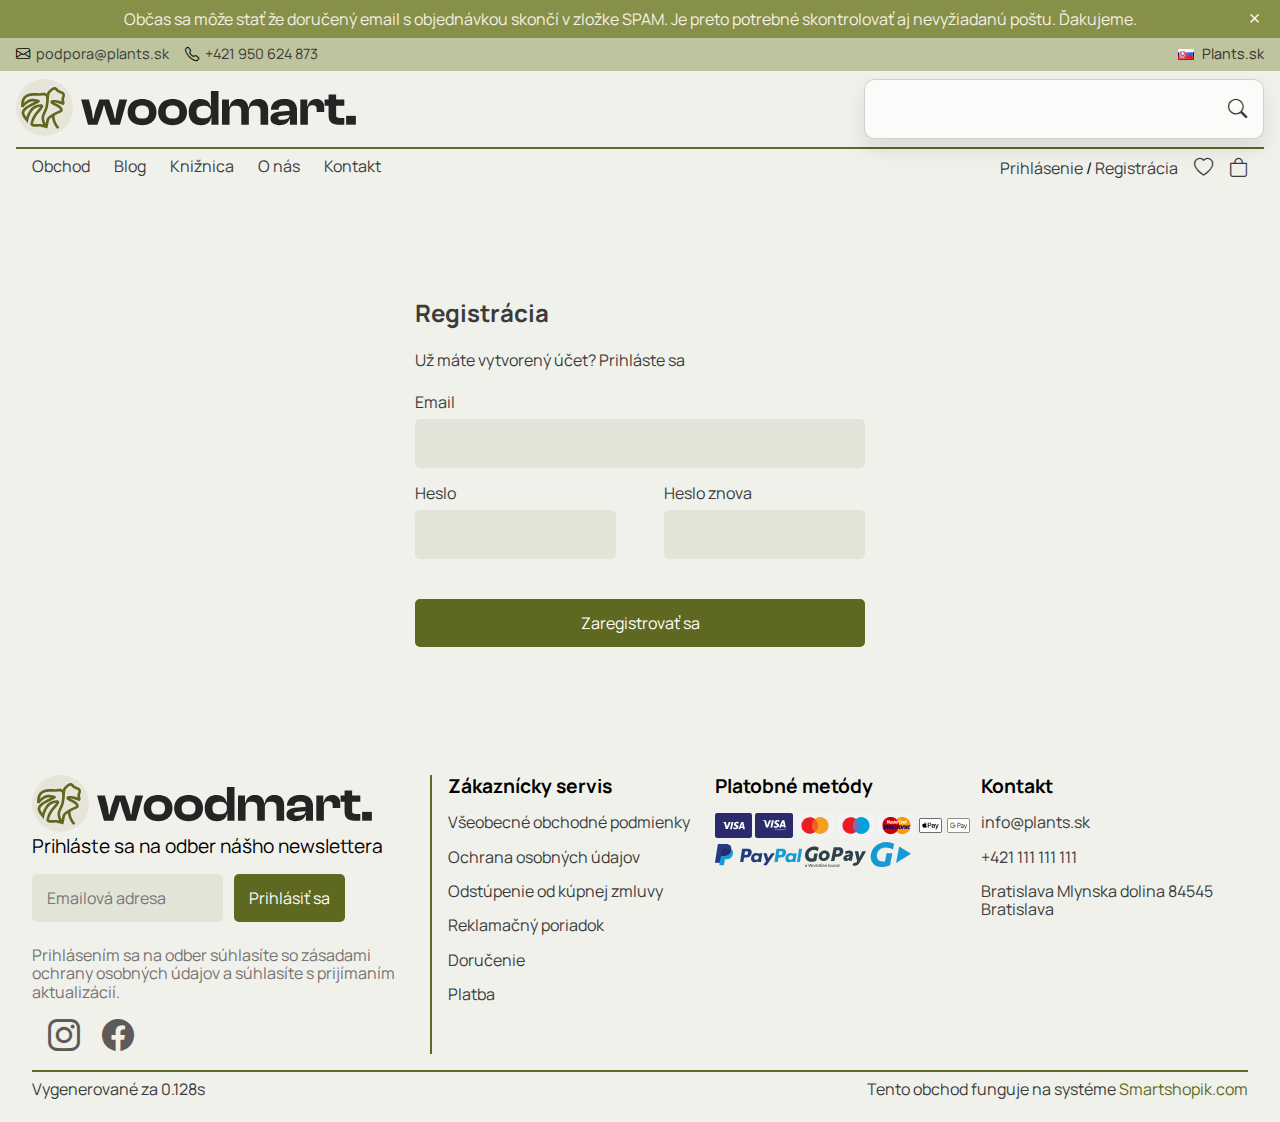
<file: registration.html>
<!DOCTYPE html>
<html lang="sk">

<head>
    <meta charset="UTF-8">
    <meta name="viewport" content="width=device-width, initial-scale=1.0">

    <link rel="stylesheet" href="style.css">
    <link rel="stylesheet" href="https://fonts.googleapis.com/css2?family=Material+Symbols+Outlined" />
    <link href="https://fonts.googleapis.com/css2?family=Manrope:wght@600&display=swap" rel="stylesheet">
    <link rel="stylesheet" href="https://cdn.jsdelivr.net/npm/bootstrap-icons@1.11.3/font/bootstrap-icons.css">
    <script src="https://www.esofter.sk/assets/javascript/index.js" defer></script>
    <script src="script.js" defer></script>


    <title>Plants</title>
</head>

<body>

    <!-- FLASH MESSAGE -->

    <div class="flash-message" js-id="action#flash_message">
        <a href="#" class="flash-link">Občas sa môže stať že doručený email s objednávkou skončí v zložke SPAM. Je preto
            potrebné skontrolovať aj nevyžiadanú poštu. Ďakujeme.</a>

        <button type="button" class="close-banner-btn" js-id="action@click(remove,cache)#flash_message"
            id="closeBannerBtn">
            <i class="bi bi-x"></i>
        </button>
    </div>

    <section class="top-bar-wrapper">
        <div class="top-bar">
            <div class="container-contats">
                <div class="contact-item">
                    <i class="bi bi-envelope"></i>
                    <a href="mailto:podpora@plants.sk">podpora@plants.sk</a>
                </div>

                <div class="contact-item">
                    <i class="bi bi-telephone"></i>
                    <a href="tel:+421 950 624 873">+421 950 624 873</a>
                </div>

            </div>

            <div class="dropdown-menu-wrapper" js-id="dropdown@click#currency">
                <button type="button" class="dropdown-menu-btn">
                    <img src="images/flags/sk.png" alt="sk-flag" class="dropdown-menu-icon">
                    <span class="dropdown-menu-title">Plants.sk</span>
                </button>

                <ul class="dropdown-menu-content is-hidden" js-id="dropdown#currency">
                    <li>
                        <a class="dropdown-menu-link" href="#">
                            <img src="images/flags/sk.png" alt="Slovakia">
                            Plants.sk (EUR)
                        </a>
                    </li>
                    <li>
                        <a class="dropdown-menu-link" href="#">
                            <img src="images/flags/at.png" alt="Czech Republic">
                            Plants.cz (CZK)
                        </a>
                    </li>
                    <li>
                        <a class="dropdown-menu-link" href="#">
                            <img src="images/flags/at.png" alt="Poland">
                            Plants.pl (PLN)
                        </a>
                    </li>
                    <li>
                        <a class="dropdown-menu-link" href="#">
                            <img src="images/flags/eu.png" alt="Europe">
                            Plants.eu (EUR)
                        </a>
                    </li>
                    <li>
                        <a class="dropdown-menu-link" href="#">
                            <img src="images/flags/hu.png" alt="Hungaria">
                            Plants.hu (HUF)
                        </a>
                    </li>
                    <li>
                        <a class="dropdown-menu-link" href="#">
                            <img src="images/flags/de.png" alt="Deutchland">
                            Plants.de (EUR)
                        </a>
                    </li>
                </ul>
            </div>
        </div>
    </section>

    <!-- MOBILE NAV HAMBURGR -->

    <div class="container">


        <nav class="mobile-menu" id="mobileMenu">
            <div class="mobile-top">
                <ul>
                    <li><a href="flowers.html">Kvety</a></li>
                    <li><a href="#">Kvetináče</a></li>
                    <li><a href="#">Starostlivosť</a></li>
                    <li><a href="#">Darčeky</a></li>
                    <li><a href="#">Pet friendly</a></li>
                </ul>
            </div>

            <div class="mobile-bottom">
                <ul>
                    <li><a href="#">Obchod</a></li>
                    <li><a href="#">Blog</a></li>
                    <li><a href="#">Knižnica</a></li>
                    <li><a href="#">O nás</a></li>
                    <li><a href="#">Kontakt</a></li>
                </ul>
            </div>
        </nav>

        <!-- LOGO + SEARCH CONTAINER -->
        <header>
            <div class="header-top" js-id="header::sticky">
                <div class="header-top-inner">
                    <button class="hamburger" id="hamburger"><i class="bi bi-list"></i></button>
                    <a href="index.html">
                        <img src="images/plant-store-logo.svg" alt="logo" class="logo">
                    </a>
                    <div class="header-icons-mobile">

                        <a href="login.html" class="icon-btn profile-btn"><i class="bi bi-person-circle"></i></a>
                        <button class="icon-btn fav-btn"><i class="bi bi-heart"></i></button>
                        <button type="button" class="icon-btn cart-btn" js-id="modal@click(open)#minicart">
                            <i class="bi bi-bag"></i>
                        </button>
                    </div>
                </div>

                <div class="search-container">
                    <input type="text" name="name" id="name" autocomplete="off" class="search-input" placeholder=""
                        js-id="action@load(writing_effect) ajax@input(front.search)#search"
                        data-write="Monstera Deliciosa;Mimosa Pudica;Alocasia Dragon Scale;Zamiokulkas">
                    <button class="search-btn"><i class="bi bi-search"></i></button>

                    <div class="search-result is-hidden"
                        js-id="dropdown template::front.search.products#front.search variable::front.search.products.open">
                        <a href="#" class="search-result-product">
                            <img src="images/monstera-deliciosa.jpg" alt="Monstera Deliciosa" class="search-result-img">
                            <div class="search-results-product-info">
                                <h4>Monstera Deliciosa</h4>
                                <p>4.99 €</p>
                            </div>
                        </a>

                        <a href="#" class="search-result-product">
                            <img src="images/mimosa-pudica.webp" alt="Monstera Deliciosa" class="search-result-img">
                            <div class="search-results-product-info">
                                <h4>Mimosa Pudica Sensitiva</h4>
                                <p>15.99 €</p>
                            </div>
                        </a>

                        <a href="#" class="search-result-product">
                            <img src="images/monstera-deliciosa.jpg" alt="Monstera Deliciosa" class="search-result-img">
                            <div class="search-results-product-info">
                                <h4>Monstera</h4>
                                <p>4.99</p>
                            </div>
                        </a>

                        <a href="#" class="search-result-product">
                            <img src="images/monstera-deliciosa.jpg" alt="Monstera Deliciosa" class="search-result-img">
                            <div class="search-results-product-info">
                                <h4>Monstera</h4>
                                <p>4.99</p>
                            </div>
                        </a>
                    </div>
                </div>
            </div>

            <div class="header-bottom">
                <nav class="header-nav">
                    <ul>
                        <li> <a href="">Obchod</a> </li>
                        <li> <a href="">Blog</a> </li>
                        <li> <a href="">Knižnica</a> </li>
                        <li> <a href="">O nás</a> </li>
                        <li> <a href="">Kontakt</a> </li>
                    </ul>
                </nav>

                <div class="header-icons">
                    <div class="auth-links">
                        <a class="icon-btn login-btn" href="login.html">Prihlásenie</a>
                        <span>/</span>
                        <a class="icon-btn reg-btn" href="registration.html">Registrácia</a>
                    </div>

                    <a href="login.html" class="icon-btn profile-btn"><i class="bi bi-person-circle"></i></a>

                    <button class="icon-btn fav-btn"> <i class="bi bi-heart"></i> </button>

                    <button type="button" class="icon-btn cart-btn" js-id="modal@click(open)#minicart">
                        <i class="bi bi-bag"></i>
                    </button>
                </div>
            </div>
        </header>

        <!-- FORM REG -->

        <main>
            <div id="error-container"></div>

            <section class="login-form">
                <h2 class="login-title">Registrácia</h2>

                <p>Už máte vytvorený účet?
                    <a href="login.html" class="reg-link">Prihláste sa</a>
                </p>

                <form action="" id="registration-form">

                    <div class="is-required">
                        <label for="username-reg">Email</label>
                        <input type="email" name="username-reg" id="username-reg">

                        <div class="reg-password">
                            <div class="form-group">
                                <label for="password">Heslo</label>
                                <input type="password" name="password" id="password">
                            </div>

                            <div class="form-group">
                                <label for="password-repeat">Heslo znova</label>
                                <input type="password" name="password-repeat" id="password-repeat">
                            </div>
                        </div>
                    </div>

                    <input type="submit" value="Zaregistrovať sa" id="reg-form-btn" class="reg-form-submit">
                </form>
            </section>
        </main>

        <!-- FOOTER -->

        <div class="container">
            <footer>
                <div class="footer-content">
                    <section class="footer-sub">
                        <img src="images/plant-store-logo.svg" alt="logo">
                        <p class="newsletter-txt">Prihláste sa na odber nášho newslettera</p>

                        <div class="newsletter-reg">
                            <input type="email" placeholder="Emailová adresa" name="footer-email" id="footer-email">
                            <button class="footer-btn">Prihlásiť sa</button>
                        </div>


                        <p class="newsletter-agree">Prihlásením sa na odber súhlasíte so zásadami ochrany osobných
                            údajov a
                            súhlasíte s prijímaním aktualizácií.</p>

                        <div class="footer-social">
                            <a href="#"> <i class="bi bi-instagram"></i> </a>
                            <a href="#"> <i class="bi bi-facebook"></i> </a>
                        </div>
                    </section>

                    <section class="footer-links">
                        <div class="footer-shop">
                            <p class="footer-heading">Zákaznícky servis</p>
                            <ul>
                                <li>
                                    <a href="#">Všeobecné obchodné podmienky</a>
                                </li>
                                <li>
                                    <a href="#">Ochrana osobných údajov</a>
                                </li>
                                <li>
                                    <a href="#">Odstúpenie od kúpnej zmluvy</a>
                                </li>
                                <li>
                                    <a href="#">Reklamačný poriadok</a>
                                </li>
                                <li>
                                    <a href="#">Doručenie</a>
                                </li>
                                <li>
                                    <a href="#">Platba</a>
                                </li>
                            </ul>
                        </div>

                        <div class="payment-methods">
                            <p class="footer-heading">Platobné metódy</p>
                            <img src="images/payment-methods/visa.svg" alt="visa">
                            <img src="images/payment-methods/visa_electron.svg" alt="visa-electron">
                            <img src="images/payment-methods/mastercard.svg" alt="mastercard">
                            <img src="images/payment-methods/maestro.svg" alt="maestro">
                            <img src="images/payment-methods/mastercard_electronic.svg" alt="mastercard-electronic">
                            <img src="images/payment-methods/apple_pay.svg" alt="apple-pay">
                            <img src="images/payment-methods/google_pay.svg" alt="google-pay">
                            <img src="images/payment-methods/paypal.svg" alt="paypal">
                            <img src="images/payment-methods/gopay.svg" alt="gopay">
                        </div>

                        <div class="footer-contact">
                            <p class="footer-heading">Kontakt</p>
                            <ul>
                                <li>
                                    <a href="mailto:info@plants.sk">info@plants.sk</a>
                                </li>
                                <li>
                                    <a href="tel:+421111111111">+421 111 111 111</a>
                                </li>
                                <li>
                                    Bratislava Mlynska dolina 84545 Bratislava
                                </li>
                            </ul>
                        </div>
                    </section>
                </div>

                <section class="footer-bottom">
                    <div>
                        <p>Vygenerované za 0.128s</p>
                    </div>
                    <div>
                        <p>Tento obchod funguje na systéme <a href="#">Smartshopik.com</a> </p>
                    </div>
                </section>
            </footer>
        </div>



</body>

</html>
</file>
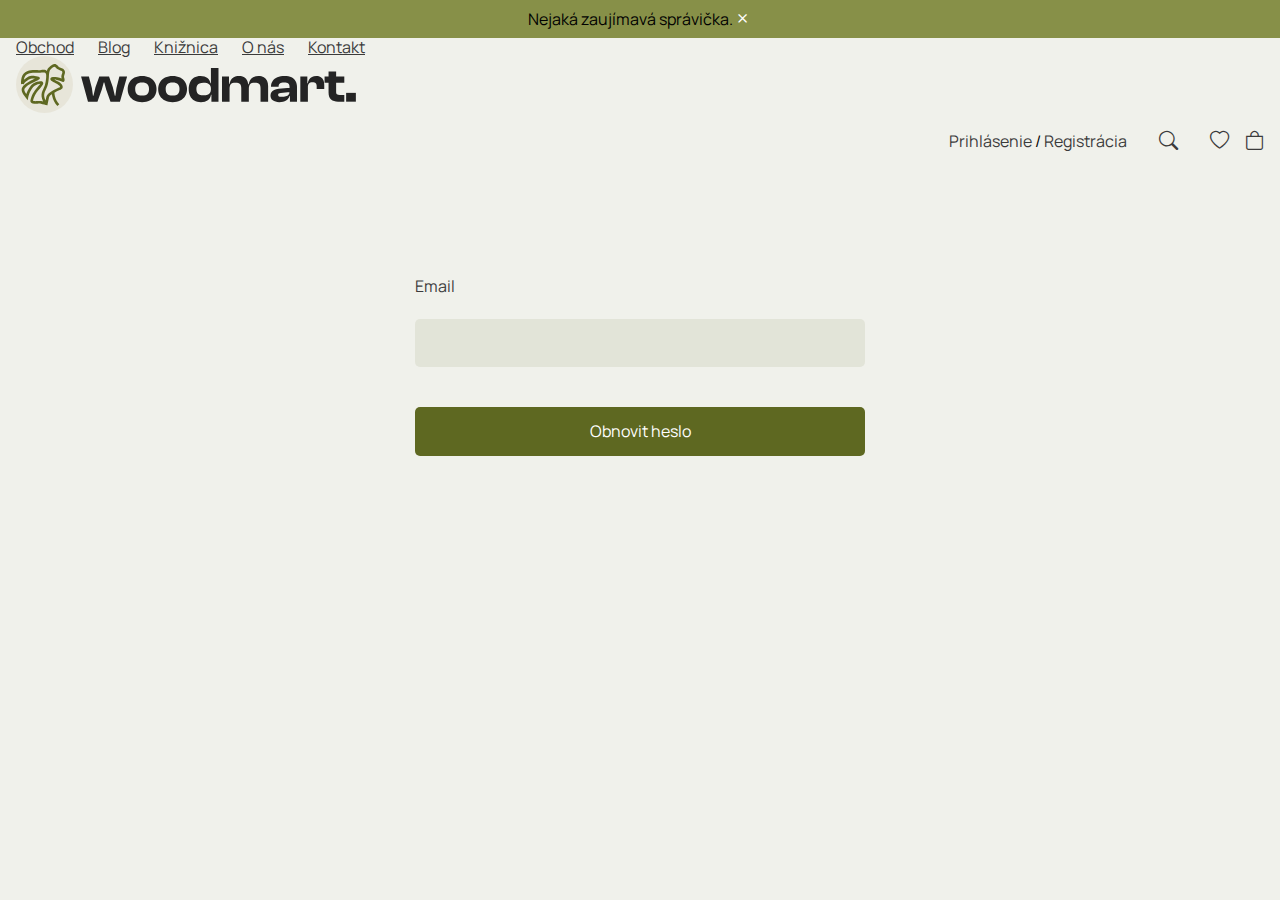
<file: reset-password.html>
<!DOCTYPE html>
<html lang="en">
<head>
    <meta charset="UTF-8">
    <meta name="viewport" content="width=device-width, initial-scale=1.0">

    <link rel="stylesheet" href="style.css">
    <link rel="stylesheet" href="https://fonts.googleapis.com/css2?family=Material+Symbols+Outlined" />
    <link href="https://fonts.googleapis.com/css2?family=Manrope:wght@600&display=swap" rel="stylesheet">
    <link rel="stylesheet" href="https://cdn.jsdelivr.net/npm/bootstrap-icons@1.11.3/font/bootstrap-icons.css">

    <script src="script.js" defer></script>

    <title>Plants</title>
</head>
<body>

<!-- HEADER -->

    <div class="flash-message">
        <p>Nejaká zaujímavá správička.</p>

        <button class="close-banner-btn" id="closeBannerBtn">
            <i class="bi bi-x"></i>
        </button>
    </div>

    <!-- MOBILE NAV HAMBURGER -->

    <div class="container">

    <header>
        <button class="hamburger" id="hamburger"><i class="bi bi-list"></i></button>

        <nav class="mobile-menu" id="mobileMenu">
            <div class="mobile-top">
                <ul>
                    <li><a href="#">Kvety</a></li>
                    <li><a href="#">Kvetináče</a></li>
                    <li><a href="#">Starostlivosť</a></li>
                    <li><a href="#">Darčeky</a></li>
                    <li><a href="#">Pet friendly</a></li>
                </ul>
            </div>

            <div class="mobile-bottom">
                <ul>
                    <li><a href="#">Obchod</a></li>
                    <li><a href="#">Blog</a></li>
                    <li><a href="#">Knižnica</a></li>
                    <li><a href="#">O nás</a></li>
                    <li><a href="#">Kontakt</a></li>
                </ul>
            </div>
        </nav>       

    <!-- DESKTOP NAV -->   

        <nav class="header-left">
            <ul>
                <li> <a href="">Obchod</a> </li>
                <li> <a href="">Blog</a> </li>
                <li> <a href="">Knižnica</a> </li>
                <li> <a href="">O nás</a> </li>
                <li> <a href="">Kontakt</a> </li>
            </ul>
        </nav>


        <a href="index.html">
            <img src="images/plant-store-logo.svg" alt="logo" class="logo">
        </a>

        <div class="header-icons">
            <div class="auth-links">
                <a class="icon-btn login-btn" href="login.html">Prihlásenie</a>
                <span>/</span>
                <a class="icon-btn reg-btn" href="registration.html">Registrácia</a>
            </div>

            <a href="login.html" class="icon-btn profile-btn"><i class="bi bi-person-circle"></i></a>

            <button class="icon-btn search-btn"> <i class="bi bi-search"></i> </button>

            <button class="icon-btn fav-btn"> <i class="bi bi-heart"></i> </button>

            <button class="icon-btn cart-btn"> <i class="bi bi-bag"></i> </button>
        </div>
    </header>

<!-- FORM -->
    <section class="login-form">
        <form action="">
            <label for="reset-email">Email</label>
            <input type="email" name="reset-email" id="reset-email">

            <input type="submit" value="Obnovit heslo" name="reset-password-btn" class="reg-form-submit">
        </form>
    </section>


</body>
</html>
</file>
<file: style.css>
/* RESET CSS */
/*
 1. Correct the line height in all browsers.
 2. Prevent adjustments of font size after orientation changes in iOS.
 */

html {
    line-height: 1.15;
    /* 1 */
    -webkit-text-size-adjust: 100%;
    /* 2 */
    scroll-behavior: smooth;
}

/* Remove the margin in all browsers */

body {
    margin: 0;
}

/* Render the `main` element consistently in IE */

main {
    display: block;
}

/* Correct the font size and margin on `h1` elements within `section` and `article` contexts in Chrome, Firefox, and Safari */

h1 {
    font-size: 2em;
    margin: 0.67em 0;
}

/* 1. Add the correct box sizing in Firefox.
   2. Show the overflow in Edge and IE */

hr {
    box-sizing: content-box;
    /* 1 */
    height: 0;
    /* 1 */
    overflow: visible;
    /* 2 */
}

/* 1. Correct the inheritance and scaling of font size in all browsers.
   2. Correct the odd `em` font sizing in all browsers */

pre {
    font-family: monospace, monospace;
    /* 1 */
    font-size: 1em;
    /* 2 */
}

/* Remove the gray background on active links in IE 10 */

a {
    background-color: transparent;
}

/* 1. Remove the bottom border in Chrome 57-
 * 2. Add the correct text decoration in Chrome, Edge, IE, Opera, and Safari */

abbr[title] {
    border-bottom: none;
    /* 1 */
    text-decoration: underline;
    /* 2 */
    text-decoration: underline dotted;
    /* 2 */
}

/* Add the correct font weight in Chrome, Edge, and Safari */

b,
strong {
    font-weight: bolder;
}

/* 1. Correct the inheritance and scaling of font size in all browsers.
   2. Correct the odd `em` font sizing in all browsers */

code,
kbd,
samp {
    font-family: monospace, monospace;
    /* 1 */
    font-size: 1em;
    /* 2 */
}

/* Add the correct font size in all browsers */

small {
    font-size: 80%;
}

/* Prevent `sub` and `sup` elements from affecting the line height in all browsers */

sub,
sup {
    font-size: 75%;
    line-height: 0;
    position: relative;
    vertical-align: baseline;
}

sub {
    bottom: -0.25em;
}

sup {
    top: -0.5em;
}

/* Remove the border on images inside links in IE 10 */

img {
    border-style: none;
}

/* 1. Change the font styles in all browsers.
   2. Remove the margin in Firefox and Safari */

button,
input,
optgroup,
select,
textarea {
    font-family: inherit;
    /* 1 */
    font-size: 100%;
    /* 1 */
    line-height: 1.15;
    /* 1 */
    margin: 0;
    /* 2 */
}

/* Show the overflow in IE.
   1. Show the overflow in Edge */

button,
input {
    /* 1 */
    overflow: visible;
}

/* Remove the inheritance of text transform in Edge, Firefox, and IE.
   1. Remove the inheritance of text transform in Firefox */

button,
select {
    /* 1 */
    text-transform: none;
}

/* Correct the inability to style clickable types in iOS and Safari */

button,
[type="button"],
[type="reset"],
[type="submit"] {
    -webkit-appearance: button;
}

/* Remove the inner border and padding in Firefox */

button::-moz-focus-inner,
[type="button"]::-moz-focus-inner,
[type="reset"]::-moz-focus-inner,
[type="submit"]::-moz-focus-inner {
    border-style: none;
    padding: 0;
}

/* Restore the focus styles unset by the previous rule */

button:-moz-focusring,
[type="button"]:-moz-focusring,
[type="reset"]:-moz-focusring,
[type="submit"]:-moz-focusring {
    outline: 1px dotted ButtonText;
}

/* Correct the padding in Firefox */

fieldset {
    padding: 0.35em 0.75em 0.625em;
}

/* 1. Correct the text wrapping in Edge and IE.
   2. Correct the color inheritance from `fieldset` elements in IE.
   3. Remove the padding so developers are not caught out when they zero out `fieldset` elements in all browsers */

legend {
    box-sizing: border-box;
    /* 1 */
    color: inherit;
    /* 2 */
    display: table;
    /* 1 */
    max-width: 100%;
    /* 1 */
    padding: 0;
    /* 3 */
    white-space: normal;
    /* 1 */
}

/* Add the correct vertical alignment in Chrome, Firefox, and Opera */

progress {
    vertical-align: baseline;
}

/* Remove the default vertical scrollbar in IE 10+ */

textarea {
    overflow: auto;
}

/* 1. Add the correct box sizing in IE 10.
   2. Remove the padding in IE 10 */

[type="checkbox"],
[type="radio"] {
    box-sizing: border-box;
    /* 1 */
    padding: 0;
    /* 2 */
}

/* Correct the cursor style of increment and decrement buttons in Chrome */

[type="number"]::-webkit-inner-spin-button,
[type="number"]::-webkit-outer-spin-button {
    height: auto;
}

/* 1. Correct the odd appearance in Chrome and Safari.
   2. Correct the outline style in Safari */

[type="search"] {
    -webkit-appearance: textfield;
    /* 1 */
    outline-offset: -2px;
    /* 2 */
}

/* Remove the inner padding in Chrome and Safari on macOS */

[type="search"]::-webkit-search-decoration {
    -webkit-appearance: none;
}

/* 1. Correct the inability to style clickable types in iOS and Safari.
   2. Change font properties to `inherit` in Safari */

::-webkit-file-upload-button {
    -webkit-appearance: button;
    /* 1 */
    font: inherit;
    /* 2 */
}

/*  Add the correct display in Edge, IE 10+, and Firefox */

details {
    display: block;
}

/* Add the correct display in all browsers */

summary {
    display: list-item;
}

/* Add the correct display in IE 10+ */

template {
    display: none;
}

/* Add the correct display in IE 10 */

[hidden] {
    display: none;
}

/* Reset border button*/

button {
    border: 0;
}


/*--------------------------------------------------------*/



:root {
    --main-bg-color: rgba(94, 104, 33, 0.09);
    --main-text-color: rgb(59, 59, 59);
    --border-color: rgba(94, 104, 33, 1);
    --link-hover-color: rgb(94, 104, 33);
    --button-color: rgba(94, 104, 33, 1);
    --button-hover-color: rgb(79, 87, 29);
}


* {
    margin: 0;
    padding: 0;
    box-sizing: border-box;
}

body {
    background-color: var(--main-bg-color);
    font-family: 'Manrope', sans-serif;
    font-size: 16px;
}

.container {
    max-width: 1400px;
    width: 100%;
    margin: 0 auto;
    padding: 0 1rem;
}

/* FLASH MESSAGE */

.flash-message {
    display: flex;
    align-items: center;
    justify-content: center;
    background-color: rgba(116, 127, 44, 0.85);
    padding: 0.5rem 1rem;
}

.flash-link {
    text-decoration: none;
    color: rgb(245, 240, 230);
    flex: 1;
    text-align: center;
}

.flash-link:hover {
    text-decoration: none;
}

.close-banner-btn {
    background: none;
    border: none;
    color: rgb(255, 255, 255);
    font-size: 1.2rem;
    cursor: pointer;
}

.close-banner-btn:hover {
    background-color: var(--button-color);
}

/* TOP-BAR */

.top-bar-wrapper {
    width: 100%;
    background-color: rgba(126, 137, 54, 0.43);
}

.top-bar {
    max-width: 1400px;
    margin: 0 auto;
    padding: 0.5rem 1rem;
    display: flex;
    justify-content: space-between;
    align-items: center;
}

.container-contats {
    display: flex;
    gap: 1rem;
    font-size: 0.9rem;
}

.container-contats a:hover {
    color: rgb(104, 102, 98);
}

.contact-item a {
    color: var(--main-text-color);
    text-decoration: none;
}

.contact-item i {
    padding-right: 0.2rem;
}

/* DROPDOWN-MENU */

.dropdown-menu-title {
    color: rgb(49, 47, 47);
    font-size: 0.9rem;
}

.dropdown-menu-title:hover {
    color: rgb(80, 78, 76);
}

.dropdown-menu-wrapper {
    position: relative;
    display: inline-block;
}

.dropdown-menu-wrapper button {
    display: flex;
    align-items: center;
    gap: 0.5rem;
    cursor: pointer;
    background-color: transparent;
}

.dropdown-menu-content {
    position: absolute;
    top: 100%;
    right: 0;
    box-shadow: 0 6px 14px rgba(0, 0, 0, 0.1);
    background-color: rgb(255, 255, 255);
    border-radius: 3px;
    padding: 8px;
    z-index: 10;
}

.is-hidden {
    display: none;
}

.dropdown-menu-content li {
    padding: 0.5rem;
    list-style: none;
    cursor: pointer;
}

.dropdown-menu-link {
    display: flex;
    align-items: center;
    gap: 8px;
    text-decoration: none;
    color: var(--main-text-color);
    white-space: nowrap;
}

.dropdown-menu-link:hover {
    color: var(--link-hover-color);
}

/* HEADER-TOP */

.header-top {
    display: flex;
    justify-content: space-between;
    padding: 0.5rem 0;
    border-bottom: 2px solid var(--border-color);
}

.is-sticky {
    position: fixed;
    top: 0;
    left: 0;
    right: 0;
    padding: 10px 30px;
    z-index: 1000;
    background: rgb(237, 238, 229);
    border-bottom: 2px solid rgba(95, 104, 33, 0.103);
}

/* SEARCH CONTAINER */

.search-container {
    position: relative;
    display: flex;
    width: 400px;
    box-shadow: 0 10px 20px rgba(0, 0, 0, 0.095);
    border-radius: 10px;
    background-color: rgba(252, 252, 250, 0.921);
    border: 1px solid rgba(0, 0, 0, 0.171);
}

.search-input {
    flex: 1;
    border: none;
    padding: 0.8rem 1rem;
    font-size: 1rem;
    outline: none;
    background-color: transparent;
}

.search-btn {
    border: none;
    background-color: transparent;
    padding: 0.8rem 1rem;
    font-size: 1.2rem;
    color: var(--main-text-color);
    cursor: pointer;
}

.mobile-search-btn i {
    pointer-events: none;
}

/* SEARCH RESULTS */

.search-result {
    position: absolute;
    top: 100%;
    left: 0;
    right: 0;
    background: rgb(252, 252, 250);
    border: 1px solid rgba(0, 0, 0, 0.171);
    max-height: 340px;
    overflow-y: auto;
    z-index: 100;
    border-radius: 5px;
    display: block;
    transition: 0.3s opacity, 0.3s transform;
}

.search-result.is-hidden {
    display: none;
}

.search-result-product {
    display: flex;
    align-items: center;
    gap: 1rem;
    padding: 8px 12px;
    text-decoration: none;
    color: var(--main-text-color);
}

.search-result-product:hover {
    background-color: rgba(95, 104, 33, 0.049);
}

.search-result-img {
    max-width: 90px;
    height: auto;
    object-fit: cover;
    border-radius: 4px;
}

.search-results-product-info h4 {
    padding-bottom: 0.5rem;
}

.search-results-product-info p {
    color: rgb(118, 114, 114);
    font-size: 1rem;
}

/*HEADER-BOTTOM*/

.header-bottom {
    display: flex;
    justify-content: space-between;
    padding: 0.5rem 1rem;
}

.header-nav a {
    text-decoration: none;
}

.header-icons {
    display: flex;
    flex: 0 0 auto;
    align-items: center;
    justify-content: flex-end;
    gap: 1rem;
}

.header-icons-mobile {
    display: none;
}

nav ul {
    display: flex;
    list-style: none;
    gap: 1.5rem;
    font-size: 1rem;
}

nav ul li a {
    color: var(--main-text-color);
}

nav ul li a:hover {
    color: var(--link-hover-color);
    cursor: pointer;
    text-decoration: none;
}

.icon-btn {
    position: relative;
    border: none;
    font-size: 1rem;
    color: var(--main-text-color);
    text-decoration: none;
    background-color: transparent;
}

.icon-badge {
  position: absolute;
  top: -5px;
  right: -10px;
  background: var(--button-color); 
  color: white;
  font-size: 0.7rem;
  padding: 2px 6px;
  border-radius: 50%;
}

.login-btn:hover,
.reg-btn:hover {
    text-decoration: underline;
}

.profile-btn {
    display: none;
}

.icon-btn i {
    font-size: 1.2rem;
}

.icon-btn:hover {
    color: var(--link-hover-color);
    cursor: pointer;
}

/* MAIN */

.main-section {
    display: flex;
    padding-top: 0.5rem;
    border-bottom: var(--border-color) solid 2px;
    padding-bottom: 2rem;
}

.sidebar-main-page {
    flex: 0 0 250px;
    max-height: 600px;
    overflow-y: auto;
    padding-right: 1rem;
}

.sidebar-main-page ul li {
    border-bottom: none;
}

.sidebar-main-page ul li:first-child a {
    padding-top: 0;
}

.sidebar-main-page ul li a {
    font-size: 1.2rem;
    color: var(--main-text-color);
    padding-right: 0.5rem;
}

.sidebar-main-page ul li a:hover {
    color: var(--link-hover-color);
}

.sidebar-main-page ul.is-collapse li a {
    color: rgb(118, 114, 114);
    font-size: 1.1rem;
}

.sidebar-main-page ul.is-collapse li a:hover {
    color: var(--link-hover-color);
}

.sidebar-main-page ul.is-collapse li {
    padding-left: 1rem;
}

.content {
    flex: 1;
    border-left: var(--border-color) solid 2px;
    padding-left: 2rem;
}

.mainFlower {
    width: 100%;
    height: auto;
    max-width: 100%;
    display: block;
}

/* SCROLLBAR */
.sidebar-main-page::-webkit-scrollbar {
    width: 8px;
}

.sidebar-main-page::-webkit-scrollbar-track {
    border-radius: 4px;
}

.sidebar-main-page::-webkit-scrollbar-thumb {
    background-color: var(--button-color);
    border-radius: 4px;
    border: 2px solid #f0f0f0;
}

.sidebar-main-page::-webkit-scrollbar-thumb:hover {
    background-color: var(--button-hover-color);
}

/* SCROLLBAR-FIREFOX */
.sidebar-main-page {
    scrollbar-width: thin;
    scrollbar-color: var(--button-color) #f0f0f0;
}

/* LOGIN */

body.login-form-body .footer-content {
    border-top: 2px solid var(--border-color);
}

.login-form {
    color: var(--main-text-color);
    max-width: 450px;
    margin: 7rem auto;
    display: flex;
    flex-direction: column;
    gap: 1.5rem;
    text-align: left;
    padding: 0;
}

.login-form form {
    display: flex;
    flex-direction: column;
    gap: 1.5rem;
}

.form-forgot {
    color: var(--main-text-color);
    text-decoration: none;
}

.form-forgot:hover {
    text-decoration: underline;
    color: var(--button-color);
}

.is-required label {
    display: block;
    margin-bottom: 0.5rem;
}

.login-form input[type="email"],
.login-form input[type="password"] {
    width: 100%;
    padding: 15px;
    border-radius: 5px;
    border: none;
    background-color: rgba(94, 104, 33, 0.09);
    box-sizing: border-box;
    margin-bottom: 1rem;
}

.reg-form-submit {
    background-color: var(--button-color);
    color: rgb(255, 255, 255);
    border: none;
    padding: 15px;
    border-radius: 5px;
    cursor: pointer;
    transition: background-color 0.3s ease;
}

.form-options {
    display: flex;
    justify-content: space-between;
    align-items: center;
    width: 100%;
}

.checkbox-wrapper {
    display: flex;
    align-items: center;
}

.checkbox-wrapper input[type="checkbox"] {
    width: 16px;
    height: 16px;
    accent-color: var(--button-color);
}

.checkbox-wrapper label {
    margin-left: 0.4rem;
    cursor: pointer;
    user-select: none;
}


/* REGISTRATION */

.reg-password {
    display: flex;
    gap: 3rem;
}

.form-group {
    display: flex;
    flex-direction: column;
    flex: 1;
}

.form-group input {
    width: 100%;
}

.reg-form-submit {
    transition: background-color 0.3s ease;
}

.reg-form-submit:hover {
    background-color: var(--button-hover-color);
}

.reg-link {
    color: var(--main-text-color);
    text-decoration: none;
}

.reg-link:hover {
    text-decoration: underline;
    color: var(--button-color);
}

.reg-link:active {
    color: rgb(79, 87, 29);
}


/*MOBILE MENU HEADER*/

.mobile-menu {
    position: fixed;
    flex-direction: column;
    top: 0;
    left: 0;
    width: 70vw;
    max-width: 600px;
    height: 100vh;
    background-color: rgb(249, 249, 249);
    transform: translateX(-100%);
    transition: transform 0.3s ease;
    z-index: 9999;
}

.overlay {
    position: fixed;
    top: 0;
    left: 0;
    width: 100%;
    height: 100%;
    background-color: rgba(0,0,0,0.5);
    display: none;
    z-index: 9998;
}

.overlay.active {
    display: block;
}

.mobile-menu.active {
    transform: translateX(0);
}

.mobile-bottom {
    border-top: 2px solid var(--border-color);
}

.mobile-bottom ul li a {
    text-decoration: none;
}

.mobile-top ul,
.mobile-bottom ul {
    display: flex;
    flex-direction: column;
}

.mobile-menu ul li {
    border-bottom: 1px solid rgb(204, 204, 204);
}

.hamburger {
    display: flex;
    align-items: center;
    gap: 8px;
    background: none;
    border: none;
    font-size: 2rem;
    position: relative;
    color: var(--main-text-color);
}

.hamburger-describe {
    font-size: 1rem;
}

.hamb-menu-title {
    font-size: 1.2rem;
    text-align: left;
    margin: 0;
    padding: 10px;
}

.menu-hamburger {
    gap: 0;
}

.menu-hamburger a {
    text-decoration: none;
}

.menu-hamburger a:hover {
    color: var(--main-text-color);
}

.menu-hamburger li>a {
    display: flex;
    align-items: center;
    justify-content: space-between;
    padding: 3px 10px;
    font-size: 0.8rem;
    text-decoration: none;
    color: var(--main-text-color);
}

.text-wrapper {
    display: flex;
    align-items: center;
    gap: 0.3rem;
}

.menu-hamburger li>a>i:last-child {
    display: inline-block;
    transition: transform 0.3s ease;
}

.menu-hamburger li.is-active>a>i:last-child,
.menu-hamburger li.is-collapsed>a>i:last-child {
    transform: rotate(180deg);
}

.mobile-menu .is-collapse li {
    border-bottom: none !important;
    padding: 0px;
}

.mobile-menu .is-collapse li a {
    font-size: 0.8rem;
    padding-left: 1rem;
}

.mobile-menu .text-wrapper {
    padding: 0.5rem;
}

/* PRODUCTS SECTION */

.products {
    font-weight: 500;
    font-size: 2rem;
    color: var(--main-text-color);
    padding-top: 1.5rem;
}

.product-section {
    max-width: 1400px;
    margin: 0 auto;
    padding: 0 1rem;
    box-sizing: border-box;
}

.product-scroll {
    display: flex;
    overflow-x: auto;
    margin: 0 auto;
    gap: 2rem;
}

/* PRODUCTS SECTION - CARD*/

.product-card {
    flex: 0 0 calc(100% / 5 - 0.8rem);
    background: transparent;
    text-align: center;
    position: relative;
    transition: transform 0.2s ease;
}

.product-card:hover {
    transform: translateY(-5px);
}

.product-img {
    position: relative;
    margin-bottom: 1rem;
}

.product-img img {
    width: 100%;
    display: block;
    max-width: 100%;
    height: auto;
    border-radius: 8px;
}

.badge-wrapper {
    position: absolute;
    top: 10px;
    left: 5px;
    display: flex;
    flex-direction: column;
    gap: 0.3rem;
}

.product-badge {
    padding: 5px 8px;
    font-size: 0.8rem;
}

.product-name {
    font-size: 1.1rem;
    margin-bottom: 0.5rem;
    color: var(--main-text-color);
    text-decoration: none;
}

.product-name:hover {
    color: var(--link-hover-color);
}

.product-sum {
    display: flex;
    align-items: center;
    justify-content: center;
    padding-bottom: 0.5rem;
    gap: 0.5rem;
    padding: 0.5rem 0;
}

.product-dph {
    font-size: 0.8rem;
    color: rgb(94, 90, 90);
}

.product-price {
    font-weight: bold;
    color: var(--link-hover-color);
}

.add-to-cart {
    background-color: var(--button-color);
    color: rgb(255, 255, 255);
    border: none;
    padding: 10px 20px;
    cursor: pointer;
    font-size: 0.8rem;
}

.add-to-cart:hover {
    padding: 10px 20px;
    background-image: url(images/cart-white.svg);
    background-repeat: no-repeat;
    background-position: center;
    color: transparent;
}


/* WISHLIST-ICON */

.wishlist-icon {
    width: 28px;
    height: 28px;
    position: absolute;
    top: 10px;
    right: 5px;
    background: transparent;
    display: flex;
    justify-content: center;
    align-items: center
}

.wishlist-icon.is-loading::after {
    content: "";
    display: inline-block;
    width: 15px;
    height: 15px;
    border: 2px solid rgba(58, 115, 8, 0.2);
    border-left-color: rgba(94, 104, 33, 1);
    border-radius: 50%;
    animation: spin 1s linear infinite;
}

.wishlist-icon.is-loading>* {
    display: none;
}

.wishlist-icon i {
    font-size: 1.2rem;
    font-weight: 900;
    color: rgba(58, 115, 8, 0.2);
    display: flex;
    vertical-align: middle;
    justify-content: center;
    cursor: pointer;
}

.wishlist-icon i:hover {
    color: rgba(94, 104, 33, 1);
}

.wishlist-icon.is-toggled i.bi-heart-fill {
    color: rgba(94, 104, 33, 1);
}

.wishlist-icon.is-toggled i.bi-heart-fill:hover::before {
    content: "\f770";
}

@keyframes spin {
    100% {
        transform: rotate(360deg);
    }
}

/*PRODUCT SECTION - SCROLL*/

.product-slider-wrapper {
    position: relative;
    overflow: hidden;
    margin: 2rem 0;
}

.product-scroll {
    display: flex;
    overflow-x: auto;
    gap: 1rem;
    padding: 1rem 0;
    scrollbar-width: none;
    -ms-overflow-style: none;
}

.product-scroll::-webkit-scrollbar {
    display: none;
}

.scroll-arrow {
    position: absolute;
    top: 50%;
    transform: translateY(-50%);
    background-color: rgb(251, 251, 251);
    border: none;
    padding: 0.5rem 0.7rem;
    font-size: 1.5rem;
    cursor: pointer;
    z-index: 10;
    display: none;
    border-radius: 20px;
}

.scroll-arrow.left {
    left: 0.5rem;
}

.scroll-arrow.right {
    right: 0.5rem;
}

.product-slider-wrapper:hover .scroll-arrow {
    display: block;
}

/* ARTICLES */

.our-articles {
    max-width: 1400px;
    margin: 0 auto;
    padding: 0 1rem;
}

.articles-container {
    display: flex;
    flex-direction: column;
    gap: 30px;
    border-bottom: 2px solid var(--border-color);
}

.articles-title {
    color: var(--main-text-color);
    font-weight: 500;
    font-size: 2rem;
    border-bottom: var(--border-color) solid 2px;
    padding-bottom: 1.5rem;
    margin-bottom: 2rem;
}

.article-wrapper {
    position: relative;
    width: 270px;
    height: auto;
    flex-shrink: 0;
}

.article-date {
    position: absolute;
    top: 10px;
    left: 10px;
    padding: 8px;
    background-color: white;
    color: var(--main-text-color);
    box-shadow: 0 1px 4px rgba(0, 0, 0, 0.1);
    z-index: 10;
    text-align: center;
}

.article-date::before {
    content: attr(data-day);
    display: block;
    font-size: 1rem;
    font-weight: bold;
}

.article-date::after {
    content: attr(data-month);
    display: block;
    font-size: 15px;
}

.article-tag {
    position: absolute;
    bottom: 10px;
    left: 10px;
    background-color: var(--button-color);
    font-size: 0.8rem;
    padding: 4px 8px;
}


.article-wrapper .article-tag {
    color: white;
    text-decoration: none;
}

.article-wrapper .article-tag:hover {
    color: rgba(255, 255, 255, 0.8);
}

.article-card {
    display: flex;
    align-items: flex-start;
    width: 100%;
    max-width: 100%;
    overflow: hidden;
    border-bottom: 1px solid rgba(118, 114, 114, 0.378);
    padding-bottom: 1.5rem;
}

.article-card:last-child {
    border-bottom: none;
}

.article-content {
    text-decoration: none;
    color: var(--main-text-color);
    text-align: left;
    font-size: 2.3rem;
}

.article-content:hover {
    color: rgb(118, 114, 114);
}

.article-card img {
    width: 100%;
    height: 100%;
    object-fit: cover;
    display: block;
    transition: transform 0.4s ease-in-out;
}

.article-card:hover img {
    transform: scale(1.05);
}

.article-info {
    display: flex;
    flex-direction: column;
    align-items: flex-start;
    padding: 1.5rem;
    text-align: left;
}

.article-meta {
    display: flex;
    gap: 0.7rem;
    padding-bottom: 1.5rem;
}

.article-author {
    text-decoration: none;
    color: rgb(118, 114, 114);
}

.article-author:hover {
    color: var(--main-text-color);
}

.article-comment {
    position: relative;
    text-decoration: none;
}

.article-comment i {
    color: rgb(118, 114, 114);
}

.article-comment i:hover {
    color: var(--main-text-color);
}

.comment-count {
    position: absolute;
    top: -5px;
    right: -10px;
    background-color: var(--button-color);
    color: white;
    border-radius: 50%;
    padding: 2px 6px;
    font-size: 0.5rem;
}

/* FOOTER */

footer {
    display: flex;
    flex-direction: column;
    width: 100%;
    margin-bottom: 1rem;
}

.footer-content {
    display: flex;
    max-width: 1400px;
    width: 100%;
    margin: 0 auto;
    border-bottom: var(--border-color) 2px solid;
    justify-content: center;
    box-sizing: border-box;
}

.footer-sub {
    max-width: 400px;
    margin: 1rem 0;
    border-right: var(--border-color) solid 2px;
    flex: 0 0 auto;
    padding-right: 1rem;
}

.newsletter-txt {
    font-size: 1.2rem;
    margin-bottom: 1rem;
}

.footer-btn {
    background-color: var(--button-color);
    color: rgb(255, 255, 255);
    border: none;
    padding: 15px;
    border-radius: 5px;
    cursor: pointer;
    transition: background-color 0.3s ease;
}

.footer-sub input[type="email"] {
    width: 50%;
    padding: 15px;
    border-radius: 5px;
    border: none;
    background-color: rgba(94, 104, 33, 0.09);
    margin-bottom: 1.5rem;
    margin-right: 0.5rem;
}

.footer-btn:hover {
    background-color: var(--button-hover-color);
}

.newsletter-agree {
    color: rgb(118, 114, 114);
    display: block;
    margin: 0;
    padding: 0;
}

.footer-social {
    margin-top: 1rem;
}

.footer-social a {
    color: rgb(94, 90, 90);
    text-decoration: none;
    font-size: 2rem;
    margin-left: 1rem;
}

.footer-social a:hover {
    color: var(--link-hover-color);
}

.footer-links {
    display: flex;
    flex-wrap: wrap;
    margin: 1rem 0;
    padding-left: 1rem;
    text-decoration: none;
    box-sizing: border-box;
}

.footer-links>div {
    flex: 0 0 33.33%;
    box-sizing: border-box;
}

.footer-links ul {
    text-decoration: none;
    list-style: none;
}

.footer-links ul li {
    margin-bottom: 1rem;
    font-size: 1rem;
}

.footer-links a {
    color: var(--main-text-color);
    text-decoration: none;
}

.footer-contact ul li {
    color: var(--main-text-color);
}

.footer-links a:hover {
    color: var(--link-hover-color);
    text-decoration: none;
}

.footer-heading {
    font-size: 1.2rem;
    font-weight: bold;
    margin-bottom: 1rem;
}

.payment-methods img {
    width: auto;
    height: 25px;
}

.footer-bottom {
    margin-top: auto;
    padding: 0.5rem 0;
    color: var(--main-text-color);
    display: flex;
    justify-content: space-between;
    align-items: center;
}

.footer-bottom a {
    text-decoration: none;
    color: var(--link-hover-color);
}

.footer-bottom a:hover {
    text-decoration: underline;
    color: var(--link-hover-color);
}

/* SUBPAGE FLOWERS */


h3 {
    text-align: center;
    margin: 1rem 0;
    font-size: 3rem;
}

.flowers-description {
    text-align: center;
    line-height: 1.8;
    font-size: 1.2rem;
    color: rgb(118, 114, 114);
    padding: 10px;
    margin-bottom: 1rem;
    border-radius: 5px;
    box-shadow: 0px 2px 10px rgba(191, 194, 170, 0.225);
}

.filter-wrapper {
    display: flex;
    justify-content: space-between;
    align-items: center;
    margin-top: 3rem;
    margin-bottom: 2rem;
    width: 100%;
}

.filter-options a {
    color: var(--main-text-color);
    margin-right: 2rem;
    border-radius: 5px;
    box-shadow: 0px 2px 10px rgba(95, 104, 33, 0.225);
    padding: 15px;
    background-color: rgba(202, 206, 182, 0.16);
    text-decoration: none;
}

.filter-options a:hover {
    background-color: rgba(66, 74, 23, 0.144);
}

.filter-options a:first-child {
    background-color: rgba(116, 127, 44, 0.719);
    color: rgb(245, 240, 230);
}

.filter-options a:first-child:hover {
    background-color: var(--button-color);
}

.filter-options a:hover {
    text-decoration: none;
}

.filter-btn {
    color: var(--main-text-color);
    border-radius: 5px;
    border: none;
    box-shadow: 0px 2px 10px rgba(95, 104, 33, 0.225);
    padding: 15px;
    background-color: rgba(202, 206, 182, 0.16);
    cursor: pointer;
}

.filter-btn:hover {
    background-color: rgba(66, 74, 23, 0.144);
}

.filter-btn span {
    color: var(--main-text-color);
    font-size: 1rem;
}

.filter-dropdown {
    position: relative;
    display: inline-block;
}

.filter-menu {
    display: none;
    position: absolute;
    top: 110%;
    right: 0;
    padding: 0.3rem;
    background: rgb(239, 238, 233);
    border: 2px solid #ccc;
    border-radius: 5px;
    min-width: 2rem;
    box-shadow: 0 4px 6px rgba(0, 0, 0, 0.1);
    z-index: 10;
}

.filter-menu.active {
    display: block;
}

.filter-menu ul {
    list-style: none;
    padding: 0;
    margin: 0;
}

.filter-menu li {
    margin-bottom: 0.5rem;
}

.filter-menu input[type="checkbox"] {
    margin-right: 0.5rem;
}

.sort-dropdown-mobile {
    display: none;
}

/* PRODUCTS GRID */

.products-layout {
    display: flex;
    gap: 2rem;
    border-bottom: 2px solid var(--border-color);
}

.articles-grid {
    display: grid;
    grid-template-columns: repeat(4, 1fr);
    gap: 2rem;
    padding-bottom: 15px;
}

/* SIDEBAR */
.sidebar-subpage {
    width: 500px;
}

.menu {
    list-style: none;
    padding: 0;
    margin: 0;
}

.menu>li {
    border-bottom: 1px solid #ddd;
}

.menu a {
    display: flex;
    justify-content: space-between;
    align-items: center;
    padding: 0.8rem 0;
    text-decoration: none;
    color: rgb(0, 0, 0);
}

.text-wrapper {
    display: flex;
    align-items: center;
    gap: 1rem;
}

.sidebar-icon {
    width: 24px;
    height: 24px;
}

.is-collapse {
    max-height: 0;
    overflow: hidden;
    transition: max-height 0.4s ease;
    list-style: none;
}

.is-collapse>li>a {
    color: rgb(118, 114, 114);
    padding-left: 1rem;
}

.is-collapsed {
    max-height: 1000px;
}

.is-collapsed a:hover {
    color: var(--main-text-color);
}

.menu li>a>i:last-child {
    display: inline-block;
    transition: transform 0.3s ease;
}

.menu li.is-active>a>i:last-child,
.menu li.is-collapsed>a>i:last-child {
    transform: rotate(180deg);
}

/* DESKTOP */

@media (min-width: 768px) {

    .mobile-menu,
    .hamburger {
        display: none;
    }
}

/* MOBIL */

@media (max-width: 767px) {

    /* TOP BAR */
    .container-contats {
        flex-direction: column;
        align-items: flex-start;
        gap: 0.5rem;
    }

    /* HEADER */
    .sidebar-main-page,
    .auth-links,
    .header-icons {
        display: none;
    }

    .header-top {
        display: flex;
        flex-direction: column;
        width: 100%;
    }

    .header-top-inner {
        display: flex;
        align-items: center;
        width: 100%;
    }

    .hamburger {
        flex: 0 0 auto;
        margin-right: auto;
    }

    .logo {
        flex: 0 0 auto;
        width: 80%;
        display: block;
        margin: 0 auto;
        padding: 0 10px;
    }

    .header-icons-mobile {
        display: flex;
        gap: 10px;
        margin-left: auto;
    }

    .profile-btn {
        display: flex;
    }

    /* SEARCH CONTAINER */

    .search-container {
        display: flex;
        width: 100%;
        max-width: 100%;
        margin: 1rem 0;
        box-sizing: border-box;
    }

    .search-input {
        flex: 1;
    }

    .search-btn {
        flex: 0 0 auto;
    }

    .header-nav ul {
        display: flex;
        justify-content: space-between;
        width: 100%;
    }

    /* MAIN IMG FLOWER */

    .main-section {
        border-bottom: none;
    }

    .content {
        border-left: none;
        padding-left: 0;
    }


    /* PRODUCT SECTION */

    .products {
        border-bottom: rgba(94, 104, 33, 1) solid 2px;
        padding-bottom: 1rem;
    }

    .product-card {
        flex: 0 0 calc(100% / 2 - 0.8rem);
    }

    .scroll-arrow {
        display: none;
    }

    /* ARTICLES */

    .articles-container {
        display: grid;
        grid-template-columns: repeat(2,1fr);
        gap: 0.5rem;
        width: 100%;
    }

    .article-wrapper {
        width: 100%;
        aspect-ratio: 16 / 11;
        overflow: hidden;
        position: relative;
    }

    .article-card {
        display: flex;
        width: 100%;
        flex-direction: column;
        border: none;
        padding: 0;
    }

    .article-info {
        display: flex;
        align-items: center;
        text-align: center;
        font-size: 0.6rem;
    }

    .article-content {
        text-align: center;
        font-size: 1rem;
    }

    .article-meta {
        padding-bottom: 0.5rem;
    }

    .article-card img {
        position: absolute;
        inset: 0;
        width: 100% !important;
        height: 100% !important;
        object-fit: cover;
        object-position: center;
        display: block;
    }

    /* FOOTER */

    .footer-content {
        display: flex;
        flex-direction: column;
        width: 100%;
        box-sizing: border-box;
        border-top: none;
    }

    .footer-sub {
        border-right: none;
        margin-top: 0.3rem;
        padding: 0;
    }

    .footer-sub img {
        display: block;
        margin: 0 auto;
        width: 230px;
    }

    .footer-heading {
        font-size: 1rem;
        padding: 1rem 0;
        margin: 0;
    }

    .footer-contact ul li {
        color: rgb(118, 114, 114);
    }

    .footer-links a {
        font-size: 0.8rem;
        color: rgb(118, 114, 114);
    }

    .footer-links ul li {
        font-size: 0.8rem;
        margin-bottom: 0.5rem;
    }

    .footer-links {
        display: flex;
        flex-direction: column;
        padding: 0;
    }

    .footer-bottom {
        display: flex;
        flex-direction: column;
        justify-content: center;
        text-align: center;
        gap: 0.5rem;
    }

    /* SUBPAGE FLOWERS */

    .filter-options {
        display: none;
    }

    .filter-wrapper {
        display: flex;
        justify-content: space-between;
        align-items: center;
    }

    .sort-dropdown-mobile {
        display: block;
        order: 1;
        text-align: left;
    }

    .checkbox-filter {
        display: block;
        order: 2;
        text-align: right;
    }

    .sidebar-subpage {
        display: none;
    }

    .articles-grid {
        grid-template-columns: repeat(2, 1fr);
    }

}

/* TABLET */

@media (max-width: 1024px) and (min-width: 768px) {

    .header-left,
    .sidebar,
    .auth-,
    .header-icons {
        display: none;
    }

    .header-top {
        display: flex;
        flex-direction: column;
        width: 100%;
    }

    .header-top-inner {
        display: flex;
        align-items: center;
        width: 100%;
    }

    .hamburger {
        display: flex;
        align-items: center;
        gap: 8px;
        flex: 0 0 auto;
        margin-right: auto;
    }

    .logo {
        display: block;
        width: 80%;
        height: auto;
        padding: 0 10px;
        margin: 0 auto;
        flex: 0 0 auto;
    }

    .header-icons-mobile {
        display: flex;
        flex: 0 0 auto;
        margin-left: auto;
        gap: 10px;
    }

    .profile-btn {
        display: flex;
    }

    .search-container {
        width: 100%;
        box-sizing: border-box;
        margin: 1rem 0;
    }

    .header-nav ul {
        display: flex;
        justify-content: space-between;
        width: 100%;
    }

    .content {
        border-left: none;
        padding-left: 0;
    }


    /* ARTICLES */

    .article-info {
        display: flex;
        flex-direction: column;
        align-items: center;
        text-align: center;
        width: fit-content;
        margin: 0 auto;
    }

    .article-content {
        display: inline-block;
        text-align: center;
    }

    /* FOOTER */

    .footer-content {
        width: 100%;
        max-width: 1400px;
        box-sizing: border-box;
        display: flex;
        flex-wrap: wrap;
        justify-content: flex-start;
    }

    .footer-sub {
        border-right: none;
        padding-left: 1rem;
        max-width: 750px;
    }

    .newsletter-reg {
        text-align: center;
        justify-content: center;
    }

    .newsletter-txt {
        text-align: center;
    }

    .footer-sub img {
        display: block;
        margin: 0 auto;
    }


    .footer-links {
        gap: 2rem;
    }

    .footer-contact ul li {
        color: rgb(118, 114, 114);
    }

    .footer-links a {
        color: rgb(118, 114, 114);
    }

    /* SUBPAGE FLOWERS */

    .filter-options {
        display: none;
    }

    .filter-wrapper {
        display: flex;
        justify-content: space-between;
        align-items: center;
    }

    .sort-dropdown-mobile {
        display: block;
        order: 1;
        text-align: left;
    }

    .checkbox-filter {
        display: block;
        order: 2;
        text-align: right;
    }

    .sidebar-subpage {
        display: none;
    }
}
</file>
